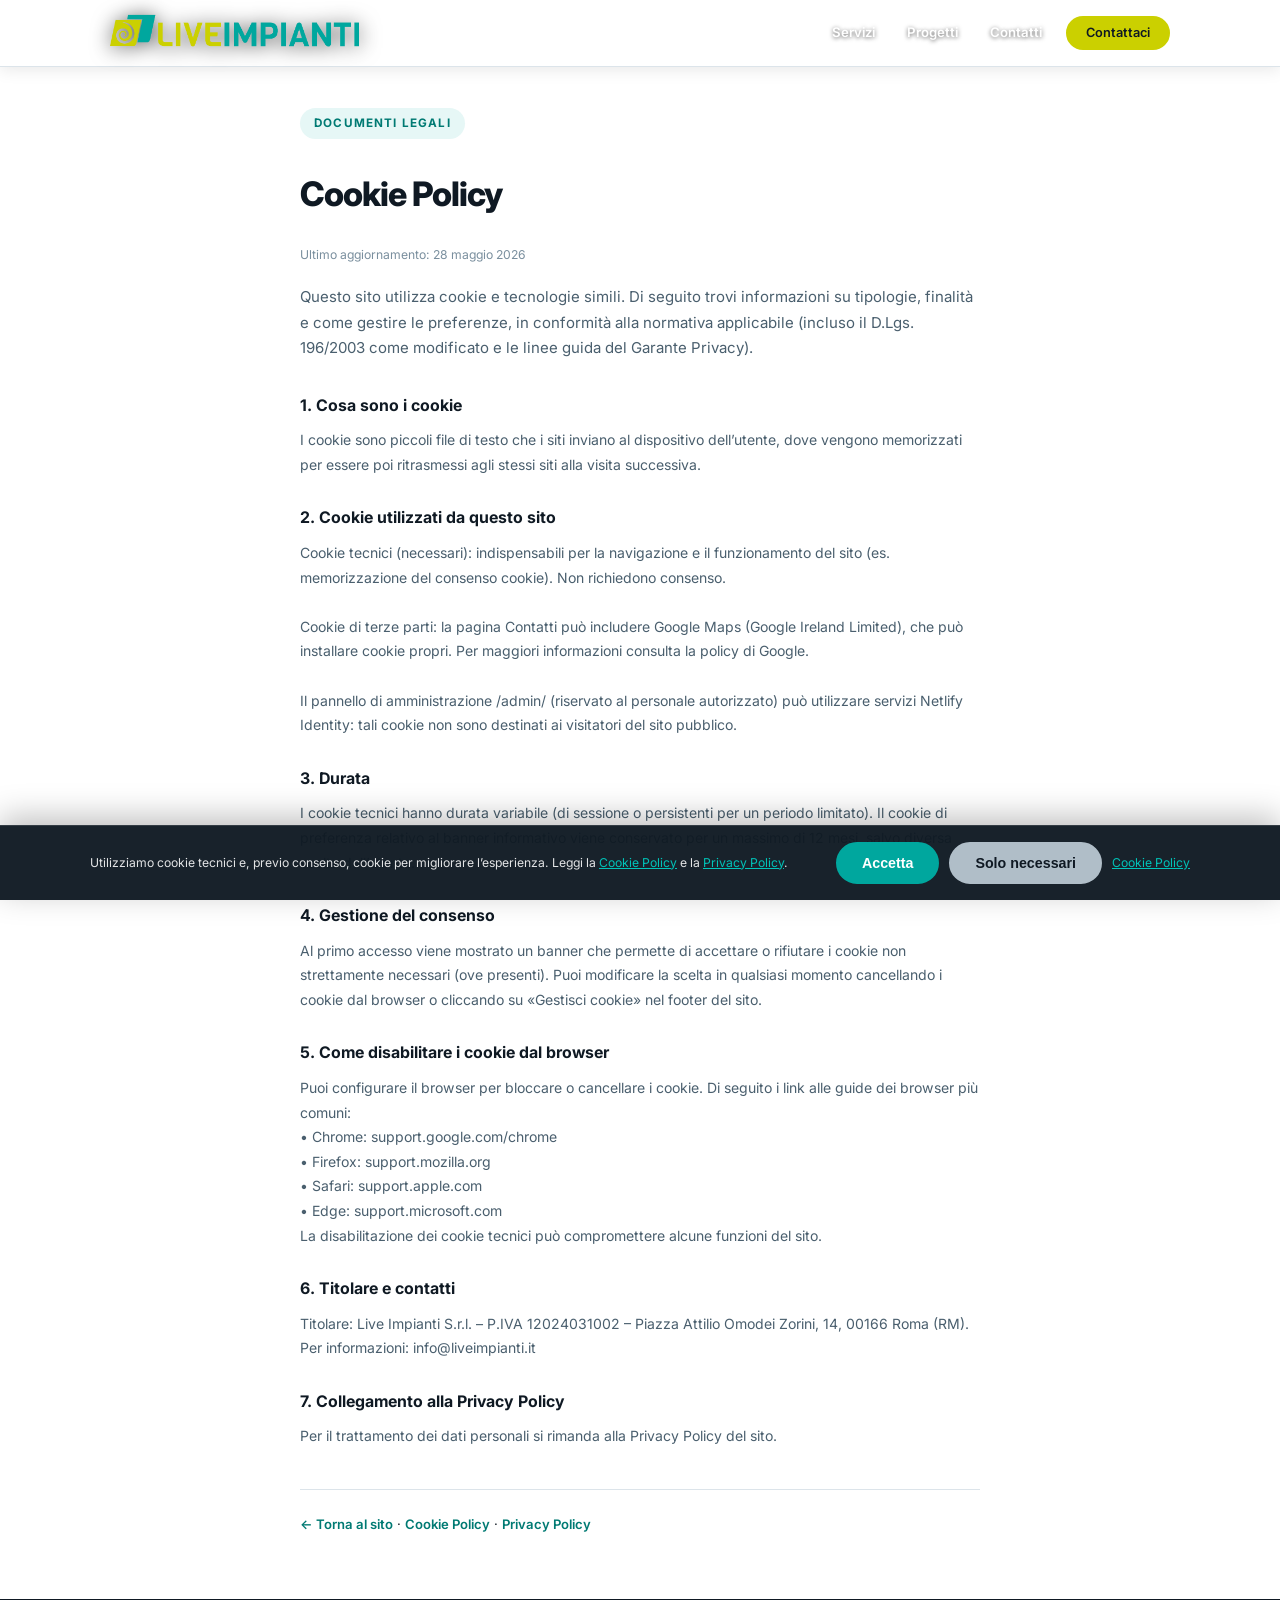
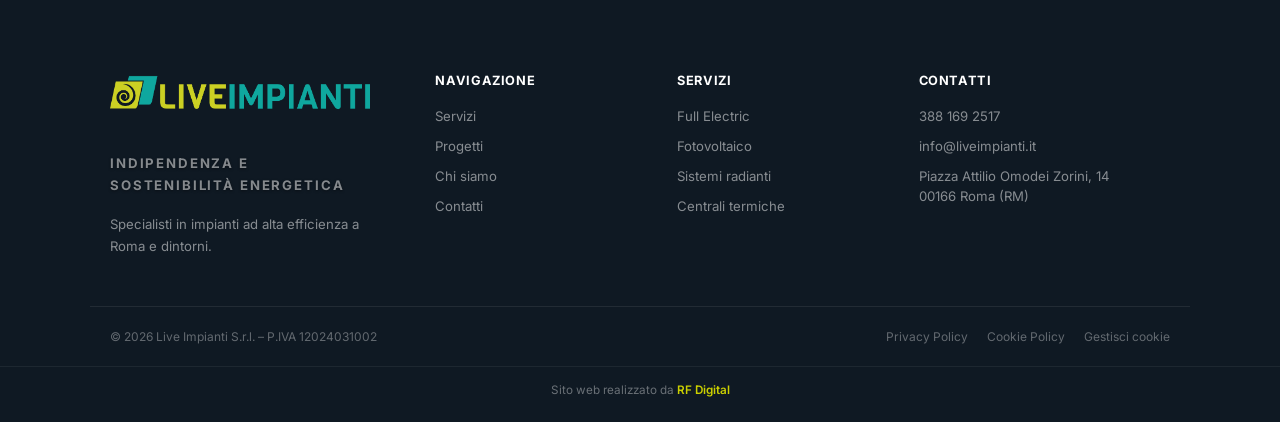
<file: cookie-policy.html>
<!DOCTYPE html>
<html lang="it">
<head>
  <meta charset="UTF-8" />
  <meta name="viewport" content="width=device-width, initial-scale=1.0" />
  <title>Cookie Policy – Live Impianti S.r.l.</title>
  <meta name="description" content="Cookie Policy di Live Impianti S.r.l. – tipologie di cookie e come gestirli." />
  <meta name="robots" content="index, follow" />
  <link rel="canonical" href="https://www.liveimpianti.it/cookie-policy.html" />
  <link rel="stylesheet" href="styles.css" />
  <script src="cookie-banner.js?v=3" defer></script>
  <link rel="preconnect" href="https://fonts.googleapis.com" />
  <link rel="preconnect" href="https://fonts.gstatic.com" crossorigin />
  <link href="https://fonts.googleapis.com/css2?family=Inter:wght@400;500;600;700;800&display=swap" rel="stylesheet" />
</head>
<body class="legal-page" data-legale-page="cookie">

  <div id="cookieBanner" class="cookie-banner" role="dialog" aria-label="Informativa cookie" aria-live="polite" aria-hidden="true">
    <div class="cookie-banner__inner">
      <p>Utilizziamo cookie tecnici e, previo consenso, cookie per migliorare l’esperienza. Leggi la <a href="cookie-policy.html">Cookie Policy</a> e la <a href="privacy-policy.html">Privacy Policy</a>.</p>
      <div class="cookie-banner__actions">
        <button type="button" id="cookieAccept" class="btn btn--primary">Accetta</button>
        <button type="button" id="cookieReject" class="btn btn--ghost cookie-banner__reject">Solo necessari</button>
        <a href="cookie-policy.html" class="cookie-banner__link">Cookie Policy</a>
      </div>
    </div>
  </div>

  <header class="navbar scrolled" id="navbar">
    <div class="navbar__glass" aria-hidden="true"></div>
    <div class="container navbar__inner">
      <a href="index.html" class="navbar__logo">
        <img src="images/liveimpianti_logo.png" alt="Live Impianti S.r.l." class="navbar__logo-img" width="200" height="65" decoding="async" />
      </a>
      <nav class="navbar__drawer" id="navDrawer" aria-label="Menu principale">
        <a href="index.html#servizi">Servizi</a>
        <a href="index.html#progetti">Progetti</a>
        <a href="index.html#contatti" class="navbar__drawer-cta">Contatti</a>
      </nav>
      <a href="index.html#contatti" class="btn btn--primary navbar__cta">Contattaci</a>
      <button class="navbar__burger" id="burgerBtn" type="button" aria-label="Apri menu" aria-expanded="false" aria-controls="navDrawer"><span></span><span></span><span></span></button>
    </div>
  </header>
  <div class="nav-backdrop" id="navBackdrop" aria-hidden="true"></div>

  <main class="legal-main">
    <div class="container legal-container">
      <span class="section-tag">Documenti legali</span>
      <h1 class="legal-title">Cookie Policy</h1>
      <div id="legaleContent" class="legal-body">
        <p class="legal-intro">Caricamento in corso…</p>
      </div>
    </div>
  </main>

  <footer class="footer">
    <div class="container footer__inner">
      <div class="footer__brand">
        <a href="index.html" class="footer__logo-link">
          <img src="images/liveimpianti_logo.png" alt="Live Impianti S.r.l." class="footer__logo-img" width="200" height="65" decoding="async" />
        </a>
        <p class="footer__tagline" data-sito="azienda.tagline">Indipendenza e sostenibilit&agrave; energetica</p>
        <p data-sito="azienda.descrizioneBreve">Specialisti in impianti ad alta efficienza a Roma e dintorni.</p>
      </div>
      <div class="footer__links">
        <h4>Navigazione</h4>
        <a href="index.html#servizi">Servizi</a>
        <a href="index.html#progetti">Progetti</a>
        <a href="index.html#perche-noi">Chi siamo</a>
        <a href="index.html#contatti">Contatti</a>
      </div>
      <div class="footer__links">
        <h4>Servizi</h4>
        <a href="index.html#servizi">Full Electric</a>
        <a href="index.html#servizi">Fotovoltaico</a>
        <a href="index.html#servizi">Sistemi radianti</a>
        <a href="index.html#servizi">Centrali termiche</a>
      </div>
      <div class="footer__contact">
        <h4>Contatti</h4>
        <a href="tel:+393881692517" data-sito-tel data-sito-text>388 169 2517</a>
        <a href="mailto:info@liveimpianti.it" data-sito-email data-sito-text>info@liveimpianti.it</a>
        <span data-sito-indirizzo>Piazza Attilio Omodei Zorini, 14<br />00166 Roma (RM)</span>
      </div>
    </div>
    <div class="footer__bottom">
      <div class="container">
        <span>© 2026 Live Impianti S.r.l. – P.IVA 12024031002</span>
        <span>
          <a href="privacy-policy.html" data-legale-link-privacy>Privacy Policy</a>
          <a href="cookie-policy.html" data-legale-link-cookie>Cookie Policy</a>
          <a href="#" data-cookie-manage>Gestisci cookie</a>
        </span>
      </div>
    </div>
    <p class="footer__credit">
      Sito web realizzato da
      <a href="https://www.rfdigital.it" target="_blank" rel="noopener noreferrer">RF Digital</a>
    </p>
  </footer>

  <script src="site-paths.js"></script>
  <script src="sito-data.js"></script>
  <script src="legale-loader.js"></script>
  <script src="script.js"></script>
</body>
</html>
</file>
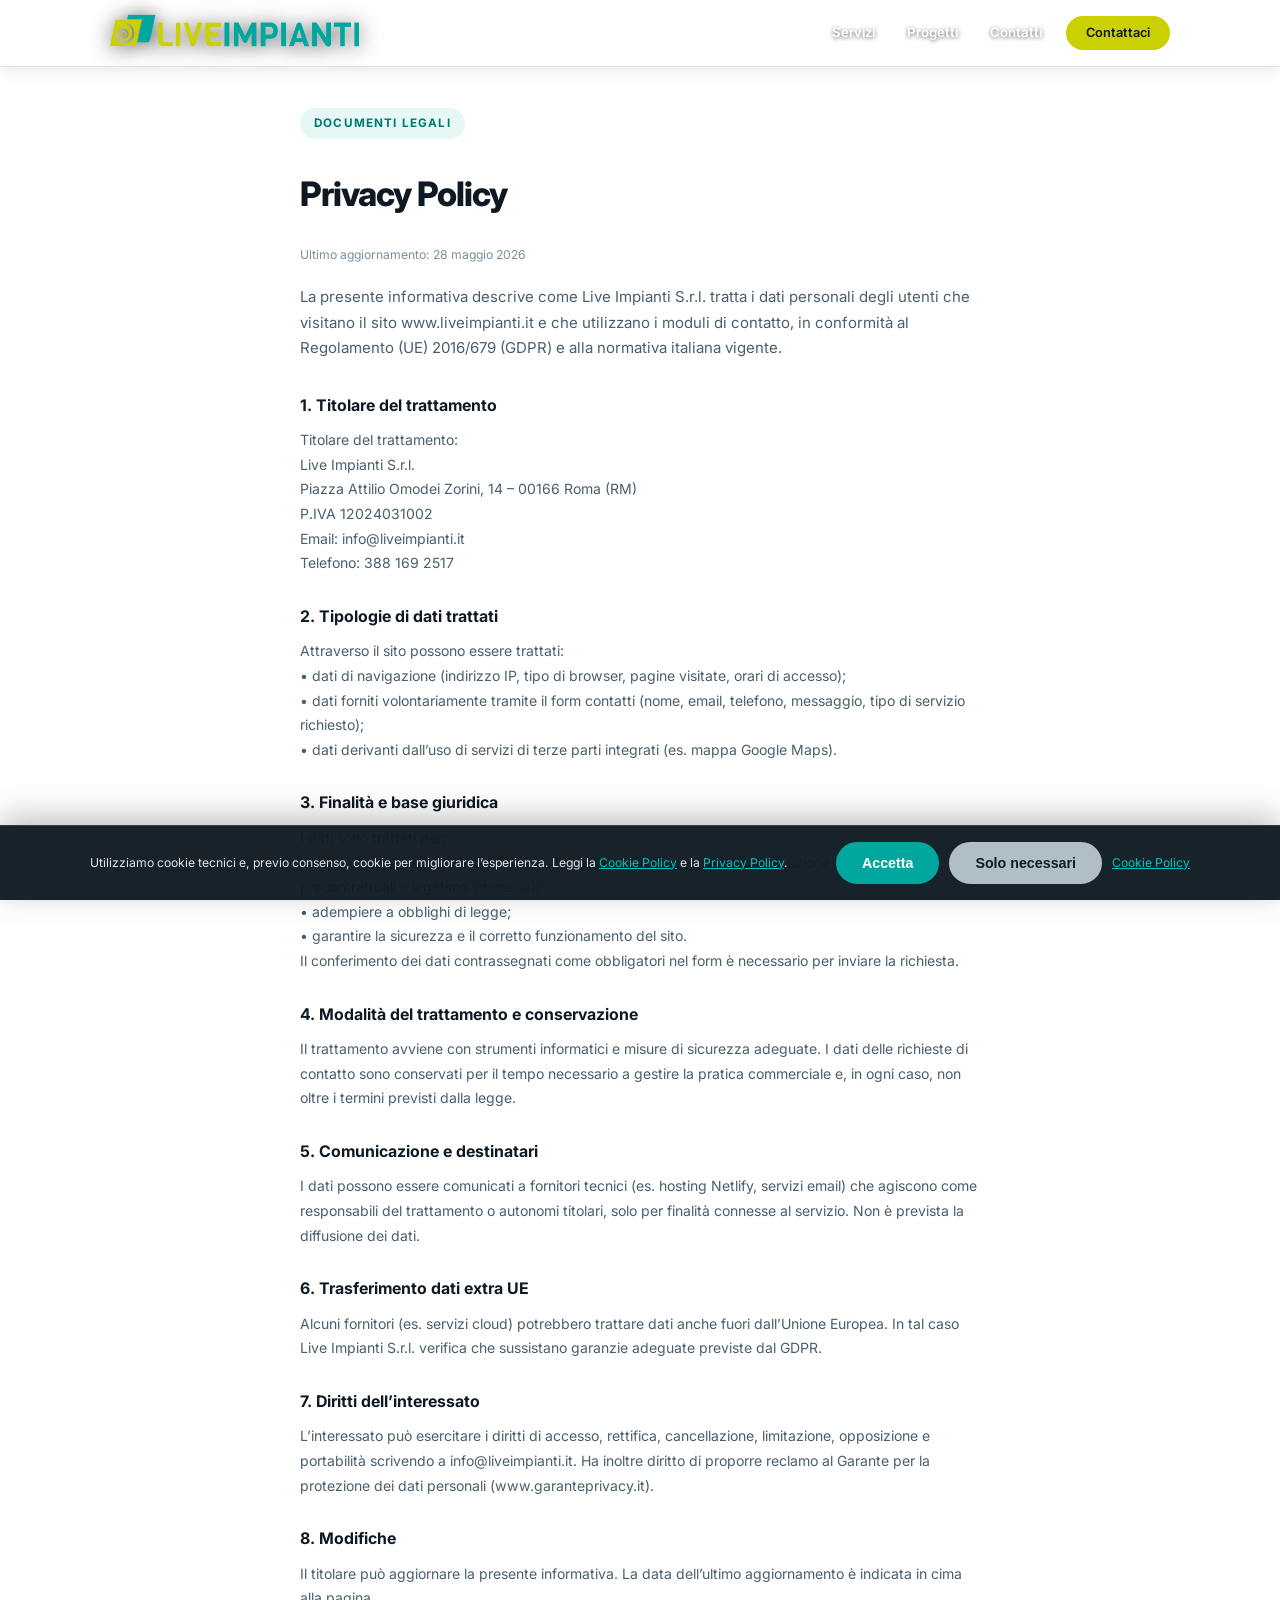
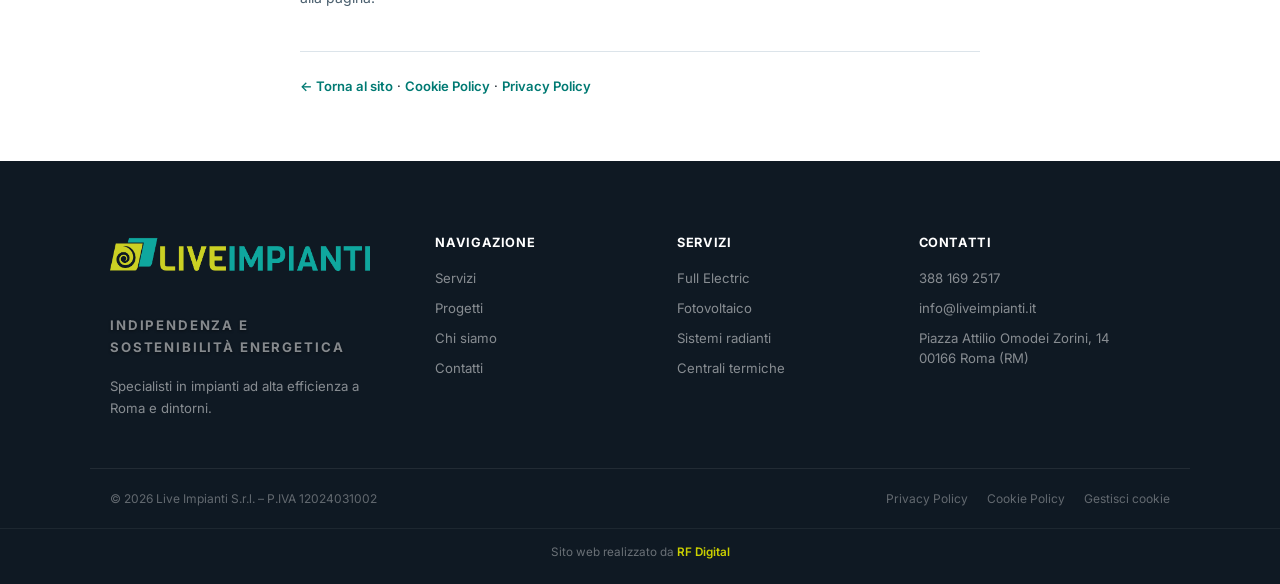
<file: privacy-policy.html>
<!DOCTYPE html>
<html lang="it">
<head>
  <meta charset="UTF-8" />
  <meta name="viewport" content="width=device-width, initial-scale=1.0" />
  <title>Privacy Policy – Live Impianti S.r.l.</title>
  <meta name="description" content="Informativa sulla privacy di Live Impianti S.r.l. – trattamento dati personali e diritti GDPR." />
  <meta name="robots" content="index, follow" />
  <link rel="canonical" href="https://www.liveimpianti.it/privacy-policy.html" />
  <link rel="stylesheet" href="styles.css" />
  <script src="cookie-banner.js?v=3" defer></script>
  <link rel="preconnect" href="https://fonts.googleapis.com" />
  <link rel="preconnect" href="https://fonts.gstatic.com" crossorigin />
  <link href="https://fonts.googleapis.com/css2?family=Inter:wght@400;500;600;700;800&display=swap" rel="stylesheet" />
</head>
<body class="legal-page" data-legale-page="privacy">

  <div id="cookieBanner" class="cookie-banner" role="dialog" aria-label="Informativa cookie" aria-live="polite" aria-hidden="true">
    <div class="cookie-banner__inner">
      <p>Utilizziamo cookie tecnici e, previo consenso, cookie per migliorare l’esperienza. Leggi la <a href="cookie-policy.html">Cookie Policy</a> e la <a href="privacy-policy.html">Privacy Policy</a>.</p>
      <div class="cookie-banner__actions">
        <button type="button" id="cookieAccept" class="btn btn--primary">Accetta</button>
        <button type="button" id="cookieReject" class="btn btn--ghost cookie-banner__reject">Solo necessari</button>
        <a href="cookie-policy.html" class="cookie-banner__link">Cookie Policy</a>
      </div>
    </div>
  </div>

  <header class="navbar scrolled" id="navbar">
    <div class="navbar__glass" aria-hidden="true"></div>
    <div class="container navbar__inner">
      <a href="index.html" class="navbar__logo">
        <img src="images/liveimpianti_logo.png" alt="Live Impianti S.r.l." class="navbar__logo-img" width="200" height="65" decoding="async" />
      </a>
      <nav class="navbar__drawer" id="navDrawer" aria-label="Menu principale">
        <a href="index.html#servizi">Servizi</a>
        <a href="index.html#progetti">Progetti</a>
        <a href="index.html#contatti" class="navbar__drawer-cta">Contatti</a>
      </nav>
      <a href="index.html#contatti" class="btn btn--primary navbar__cta">Contattaci</a>
      <button class="navbar__burger" id="burgerBtn" type="button" aria-label="Apri menu" aria-expanded="false" aria-controls="navDrawer"><span></span><span></span><span></span></button>
    </div>
  </header>
  <div class="nav-backdrop" id="navBackdrop" aria-hidden="true"></div>

  <main class="legal-main">
    <div class="container legal-container">
      <span class="section-tag">Documenti legali</span>
      <h1 class="legal-title">Privacy Policy</h1>
      <div id="legaleContent" class="legal-body">
        <p class="legal-intro">Caricamento in corso…</p>
      </div>
    </div>
  </main>

  <footer class="footer">
    <div class="container footer__inner">
      <div class="footer__brand">
        <a href="index.html" class="footer__logo-link">
          <img src="images/liveimpianti_logo.png" alt="Live Impianti S.r.l." class="footer__logo-img" width="200" height="65" decoding="async" />
        </a>
        <p class="footer__tagline" data-sito="azienda.tagline">Indipendenza e sostenibilit&agrave; energetica</p>
        <p data-sito="azienda.descrizioneBreve">Specialisti in impianti ad alta efficienza a Roma e dintorni.</p>
      </div>
      <div class="footer__links">
        <h4>Navigazione</h4>
        <a href="index.html#servizi">Servizi</a>
        <a href="index.html#progetti">Progetti</a>
        <a href="index.html#perche-noi">Chi siamo</a>
        <a href="index.html#contatti">Contatti</a>
      </div>
      <div class="footer__links">
        <h4>Servizi</h4>
        <a href="index.html#servizi">Full Electric</a>
        <a href="index.html#servizi">Fotovoltaico</a>
        <a href="index.html#servizi">Sistemi radianti</a>
        <a href="index.html#servizi">Centrali termiche</a>
      </div>
      <div class="footer__contact">
        <h4>Contatti</h4>
        <a href="tel:+393881692517" data-sito-tel data-sito-text>388 169 2517</a>
        <a href="mailto:info@liveimpianti.it" data-sito-email data-sito-text>info@liveimpianti.it</a>
        <span data-sito-indirizzo>Piazza Attilio Omodei Zorini, 14<br />00166 Roma (RM)</span>
      </div>
    </div>
    <div class="footer__bottom">
      <div class="container">
        <span data-sito="azienda.footer.copyright">© 2026 Live Impianti S.r.l. – P.IVA 12024031002</span>
        <span>
          <a href="privacy-policy.html" data-legale-link-privacy>Privacy Policy</a>
          <a href="cookie-policy.html" data-legale-link-cookie>Cookie Policy</a>
          <a href="#" data-cookie-manage>Gestisci cookie</a>
        </span>
      </div>
    </div>
    <p class="footer__credit">
      Sito web realizzato da
      <a href="https://www.rfdigital.it" target="_blank" rel="noopener noreferrer">RF Digital</a>
    </p>
  </footer>

  <script src="site-paths.js"></script>
  <script src="sito-data.js"></script>
  <script src="legale-loader.js"></script>
  <script src="script.js"></script>
</body>
</html>
</file>
<file: styles.css>
/* ═══════════════════════════════════════════════════════════
   LIVE IMPIANTI S.r.l. – Main Stylesheet
   Colors: #00a79e (primary green) | #cbd000 (accent yellow-green)
   ═══════════════════════════════════════════════════════════ */

/* ─── Reset & Base ─── */
*, *::before, *::after { box-sizing: border-box; margin: 0; padding: 0; }

:root {
  --green: #00a79e;
  --green-dark: #007a73;
  --green-light: #e6f7f6;
  --green-mid: #00c4b9;
  --yellow: #cbd000;
  --yellow-dark: #a0a200;
  --yellow-light: #f6f9cc;
  --dark: #0f1923;
  --dark-2: #1c2a35;
  --gray-1: #2d3e4a;
  --gray-2: #4a5f6e;
  --gray-3: #7a8f9e;
  --gray-4: #b0bec8;
  --gray-5: #dce4ea;
  --gray-6: #f0f4f7;
  --white: #ffffff;
  --radius: 14px;
  --radius-sm: 8px;
  --radius-lg: 20px;
  --shadow-sm: 0 2px 8px rgba(0,0,0,.07);
  --shadow: 0 4px 20px rgba(0,0,0,.10);
  --shadow-lg: 0 12px 40px rgba(0,0,0,.14);
  --transition: .25s cubic-bezier(.4,0,.2,1);
  --font: 'Inter', system-ui, -apple-system, sans-serif;
  --navbar-height: 72px;
  --hero-wrap-max: 60rem;
  --hero-pt: 76px;
  --hero-pb: 28px;
  --hero-title-size: 1.95rem;
  --hero-subtitle-size: 0.8125rem;
  --hero-stat-num-size: 1.125rem;
  --section-pad-y: 72px;
  --scale-ui: 1;
}

html {
  scroll-behavior: smooth;
  font-size: 15px;
  scroll-padding-top: var(--navbar-height);
}

/* Laptop / desktop */
@media (min-width: 1024px) {
  :root {
    --scale-ui: 0.92;
    --navbar-height: 68px;
    --hero-pb: 28px;
    --hero-title-size: clamp(2.35rem, 3.8vw, 3.15rem);
    --hero-subtitle-size: 1.0625rem;
    --hero-stat-num-size: 1.5rem;
    --section-pad-y: 64px;
  }
  html { font-size: 15px; }

  .page-home { --hero-img-pos: 18% 42%; }

  .hero__subtitle {
    max-width: 36rem;
  }

  .hero__wrap {
    padding-top: calc(var(--navbar-height) + 24px);
    padding-left: clamp(20px, 3vw, 40px);
    padding-right: clamp(20px, 3vw, 40px);
  }

  .hero__stats {
    padding-left: clamp(24px, 4vw, 48px);
    padding-right: clamp(24px, 4vw, 48px);
  }
}

body {
  font-family: var(--font);
  color: var(--dark);
  background: var(--white);
  overflow-x: clip;
  line-height: 1.6;
  -webkit-font-smoothing: antialiased;
}

a { color: inherit; text-decoration: none; }
ul { list-style: none; }
img { max-width: 100%; display: block; }

/* ─── Container ─── */
.container {
  max-width: 1100px;
  margin: 0 auto;
  padding: 0 20px;
}

/* ─── Buttons ─── */
.btn {
  display: inline-flex;
  align-items: center;
  gap: 8px;
  padding: 12px 24px;
  border-radius: 50px;
  font-weight: 600;
  font-size: .95rem;
  cursor: pointer;
  transition: var(--transition);
  border: 2px solid transparent;
  white-space: nowrap;
  line-height: 1;
}
.btn--primary {
  background: var(--green);
  color: var(--white);
  border-color: var(--green);
}
.btn--primary:hover {
  background: var(--green-dark);
  border-color: var(--green-dark);
  transform: translateY(-2px);
  box-shadow: 0 6px 20px rgba(0,167,158,.35);
}
.btn--outline {
  background: transparent;
  color: var(--white);
  border-color: rgba(255,255,255,.5);
}
.btn--outline:hover {
  background: rgba(255,255,255,.1);
  border-color: var(--white);
}
.btn--white {
  background: var(--white);
  color: var(--green);
  border-color: var(--white);
}
.btn--white:hover {
  background: var(--green-light);
  transform: translateY(-2px);
  box-shadow: 0 6px 20px rgba(0,0,0,.15);
}
.btn--lg { padding: 15px 32px; font-size: 1rem; }
.btn--full { width: 100%; justify-content: center; }
.btn svg { width: 18px; height: 18px; flex-shrink: 0; }

/* ═══════════════════════════ NAVBAR ═══════════════════════════ */
.navbar {
  position: fixed;
  top: 0; left: 0; right: 0;
  z-index: 1000;
  padding: 10px 0;
  background: transparent;
  border-bottom: 1px solid rgba(255, 255, 255, 0.22);
  box-shadow: 0 2px 16px rgba(0, 0, 0, 0.1);
  transition: box-shadow var(--transition), padding var(--transition), border-color var(--transition);
  isolation: isolate;
}
.navbar__glass {
  position: absolute;
  inset: 0;
  z-index: 0;
  pointer-events: none;
  background: rgba(255, 255, 255, 0.14);
  backdrop-filter: blur(14px) saturate(160%);
  -webkit-backdrop-filter: blur(14px) saturate(160%);
  transition: background var(--transition);
}
.navbar.scrolled .navbar__glass {
  background: rgba(255, 255, 255, 0.72);
}
.navbar.scrolled {
  border-bottom-color: rgba(255, 255, 255, 0.55);
  box-shadow: 0 10px 30px rgba(12, 20, 30, 0.12);
  padding: 8px 0;
}
.navbar__inner {
  position: relative;
  z-index: 1;
  display: flex;
  align-items: center;
  gap: 24px;
}
.navbar__logo {
  display: flex;
  align-items: center;
  gap: 10px;
  flex-shrink: 0;
}

.navbar__links,
.navbar__drawer {
  display: flex;
  gap: 32px;
  margin-left: auto;
}
.navbar__links a,
.navbar__drawer a {
  font-weight: 500;
  font-size: .88rem;
  transition: color var(--transition);
  position: relative;
}
.navbar:not(.scrolled) .navbar__links a,
.navbar:not(.scrolled) .navbar__drawer a {
  color: #fff;
  font-weight: 600;
  text-shadow: 0 1px 4px rgba(0, 0, 0, 0.65);
}
.navbar.scrolled .navbar__links a,
.navbar.scrolled .navbar__drawer a {
  color: var(--gray-2);
  text-shadow: none;
  font-weight: 500;
}
.navbar__links a::after,
.navbar__drawer a::after {
  content: '';
  position: absolute;
  bottom: -4px; left: 0; right: 0;
  height: 2px;
  background: var(--green);
  transform: scaleX(0);
  transition: transform var(--transition);
  border-radius: 2px;
}
.navbar__links a:hover::after,
.navbar__drawer a:hover::after { transform: scaleX(1); }
.navbar:not(.scrolled) .navbar__links a:hover,
.navbar:not(.scrolled) .navbar__drawer a:hover { color: var(--white); }
.navbar.scrolled .navbar__links a:hover,
.navbar.scrolled .navbar__drawer a:hover { color: var(--green); }

.navbar__cta { flex-shrink: 0; }
.navbar__cta.btn {
  padding: 9px 18px;
  font-size: 0.85rem;
}
.navbar:not(.scrolled) .navbar__cta.btn--primary { background: var(--yellow); border-color: var(--yellow); color: var(--dark); }

.page-home .navbar:not(.scrolled) .navbar__drawer a.navbar__drawer-cta {
  color: var(--yellow);
  font-weight: 700;
}
.page-home .navbar:not(.scrolled) .navbar__drawer a.navbar__drawer-cta:hover {
  color: #e8ec5a;
}

.navbar__burger {
  display: none;
  flex-direction: column;
  gap: 5px;
  background: none;
  border: none;
  cursor: pointer;
  padding: 10px;
  margin-left: auto;
  min-width: 44px;
  min-height: 44px;
  align-items: center;
  justify-content: center;
  touch-action: manipulation;
  -webkit-tap-highlight-color: transparent;
}
.navbar__burger span {
  display: block;
  width: 24px; height: 2px;
  background: var(--white);
  border-radius: 2px;
  transition: transform 0.25s ease, opacity 0.25s ease, background var(--transition);
}
.navbar.scrolled .navbar__burger span { background: var(--dark); }
.navbar__burger.is-open span:nth-child(1) {
  transform: translateY(7px) rotate(45deg);
}
.navbar__burger.is-open span:nth-child(2) {
  opacity: 0;
}
.navbar__burger.is-open span:nth-child(3) {
  transform: translateY(-7px) rotate(-45deg);
}

.nav-backdrop {
  position: fixed;
  inset: 0;
  z-index: 10040;
  background: rgba(8, 14, 22, 0.6);
  opacity: 0;
  visibility: hidden;
  pointer-events: none;
  transition: opacity 0.3s ease, visibility 0.3s ease;
}
.nav-backdrop.open {
  opacity: 1;
  visibility: visible;
  pointer-events: auto;
}
html.nav-open,
body.nav-open {
  overflow: hidden;
  touch-action: none;
}

/* ═══════════════════════════ HERO ═══════════════════════════ */
.page-home {
  --hero-img-pos: 18% 42%;
}

.page-home .navbar:not(.scrolled) {
  background: transparent !important;
  border-bottom-color: rgba(255, 255, 255, 0.15);
  box-shadow: none;
}

.page-home .navbar:not(.scrolled) .navbar__glass {
  background: rgba(8, 18, 28, 0.2) !important;
  backdrop-filter: blur(8px) saturate(120%);
  -webkit-backdrop-filter: blur(8px) saturate(120%);
}

.hero {
  position: relative;
  width: 100%;
  min-height: 100vh;
  min-height: 100svh;
  min-height: 100dvh;
  display: flex;
  flex-direction: column;
  overflow: hidden;
  background: #2d4a32;
  isolation: isolate;
}

.hero__bg {
  position: absolute;
  inset: 0;
  z-index: 0;
  overflow: hidden;
  background: #2d4a32;
}

.hero__bg picture {
  position: absolute;
  inset: 0;
  display: block;
  width: 100%;
  height: 100%;
  margin: 0;
}

.hero__bg-img {
  position: absolute;
  inset: 0;
  width: 100%;
  height: 100%;
  display: block;
  object-fit: cover;
  object-position: var(--hero-img-pos, 18% 42%);
}

.hero__overlay {
  position: absolute;
  inset: 0;
  z-index: 1;
  pointer-events: none;
  background:
    linear-gradient(180deg, rgba(8, 18, 28, 0.65) 0%, rgba(8, 18, 28, 0.2) 72px, transparent 160px),
    linear-gradient(90deg, rgba(8, 18, 28, 0.15) 0%, transparent 42%, rgba(8, 18, 28, 0.7) 100%),
    linear-gradient(to top, rgba(10, 15, 29, 0.92) 0%, rgba(10, 15, 29, 0.5) 32%, transparent 55%);
}

.hero__wrap {
  position: relative;
  z-index: 2;
  flex: 1 1 auto;
  display: flex;
  flex-direction: column;
  justify-content: space-between;
  width: 100%;
  max-width: 1280px;
  margin: 0 auto;
  padding: calc(var(--navbar-height) + 16px) 20px 0;
  box-sizing: border-box;
  min-height: 100%;
}

.hero__center {
  flex: 1 1 auto;
  display: flex;
  flex-direction: column;
  align-items: stretch;
  justify-content: center;
  width: 100%;
  min-height: 0;
  box-sizing: border-box;
}

.hero__aside {
  display: none;
}

.hero__content {
  width: 100%;
  max-width: 32rem;
  margin-left: 0;
  margin-right: auto;
  text-align: left;
}

.hero__badge {
  display: inline-flex;
  align-items: center;
  gap: 10px;
  margin-bottom: 20px;
  padding: 0;
  border: none;
  background: none;
  color: #fff;
  font-size: 0.68rem;
  font-weight: 700;
  letter-spacing: 0.12em;
  text-transform: uppercase;
  text-shadow: 0 1px 4px rgba(0, 0, 0, 0.55);
}

.hero__badge::before {
  content: '';
  width: 28px;
  height: 2px;
  background: var(--yellow);
  border-radius: 2px;
  flex-shrink: 0;
}

.hero__title {
  margin: 0 0 20px;
  color: var(--white);
  font-size: var(--hero-title-size);
  font-weight: 800;
  line-height: 1.1;
  letter-spacing: -0.03em;
  text-shadow:
    0 2px 4px rgba(0, 0, 0, 0.5),
    0 8px 32px rgba(0, 0, 0, 0.45);
}

.hero__title-accent {
  color: var(--green-mid);
}

.text-accent { color: var(--green); }

.hero__subtitle {
  margin: 0 0 28px;
  max-width: 32rem;
  color: #fff;
  font-size: var(--hero-subtitle-size);
  font-weight: 500;
  line-height: 1.65;
  text-shadow:
    0 0 1px rgba(0, 0, 0, 0.9),
    0 1px 3px rgba(0, 0, 0, 0.85),
    0 2px 8px rgba(0, 0, 0, 0.75),
    0 4px 20px rgba(0, 0, 0, 0.65);
}

.hero__actions {
  display: flex;
  flex-wrap: wrap;
  align-items: center;
  gap: 12px;
}

.hero__btn {
  display: inline-flex;
  align-items: center;
  justify-content: center;
  padding: 12px 24px;
  border-radius: 8px;
  font-size: 0.875rem;
  font-weight: 600;
  line-height: 1;
  transition: var(--transition);
  border: 2px solid transparent;
}

.hero__btn--primary {
  background: var(--green);
  color: var(--white);
  border-color: var(--green);
  box-shadow: 0 4px 16px rgba(0, 167, 158, 0.3);
}

.hero__btn--primary:hover {
  background: var(--green-dark);
  border-color: var(--green-dark);
  transform: translateY(-1px);
}

.hero__btn--outline {
  color: var(--white);
  border-color: rgba(255, 255, 255, 0.7);
  background: transparent;
}

.hero__btn--outline:hover {
  border-color: var(--white);
  background: rgba(255, 255, 255, 0.1);
}

.hero__stats {
  display: grid;
  grid-template-columns: repeat(3, minmax(0, 1fr));
  gap: 24px;
  width: 100%;
  max-width: 1180px;
  margin: 0 auto;
  padding: 22px 24px max(var(--hero-pb), 20px);
  border: none;
  background: transparent;
  box-sizing: border-box;
}

.hero__stat {
  display: flex;
  flex-direction: column;
  gap: 2px;
  text-align: left;
}

.hero__stat-num {
  color: var(--white);
  font-size: var(--hero-stat-num-size);
  font-weight: 900;
  line-height: 1.1;
  text-shadow: 0 2px 8px rgba(0, 0, 0, 0.45);
}

.hero__stat-label {
  color: rgba(255, 255, 255, 0.72);
  font-size: 0.7rem;
  font-weight: 500;
  line-height: 1.3;
  text-shadow: 0 1px 4px rgba(0, 0, 0, 0.4);
}

/* ── Hero: tablet – imagine full-bleed, testo centrato ── */
@media (min-width: 768px) and (max-width: 1023px) {
  :root {
    --navbar-height: 68px;
    --hero-pb: 24px;
    --hero-title-size: clamp(1.85rem, 3.2vw, 2.25rem);
    --hero-subtitle-size: 0.9375rem;
    --hero-stat-num-size: 1.25rem;
  }
  .page-home {
    --hero-img-pos: center 55%;
  }
  .page-home .hero__bg-img {
    object-position: center 55% !important;
    transform: scale(1.14);
    transform-origin: center 55%;
  }
  .page-home .hero__overlay {
    background: linear-gradient(
      to top,
      rgba(10, 15, 29, 0.5) 0%,
      transparent 16%
    ) !important;
  }
  .hero__center {
    padding: 20px 24px 16px;
    justify-content: center;
    align-items: center;
  }
  .hero__content {
    width: 100%;
    max-width: min(88vw, 34rem);
    margin-left: auto;
    margin-right: auto;
    text-align: center;
  }
  .hero__badge {
    justify-content: center;
  }
  .hero__badge::before {
    display: none;
  }
  .hero__subtitle {
    margin-left: auto;
    margin-right: auto;
  }
  .hero__actions {
    justify-content: center;
  }
  .hero__wrap {
    padding-top: calc(var(--navbar-height) + 20px);
    padding-left: 24px;
    padding-right: 24px;
    justify-content: space-between;
  }
  .hero__stats {
    padding-left: 24px;
    padding-right: 24px;
  }
  .hero__stat {
    text-align: center;
    align-items: center;
  }
}

/* ── Hero: mobil – imagine până la statistici ── */
@media (max-width: 767px) {
  :root {
    --navbar-height: 56px;
    --hero-pb: 14px;
    --hero-title-size: clamp(1.45rem, 5.2vw, 1.85rem);
    --hero-subtitle-size: 0.8125rem;
    --hero-stat-num-size: 1rem;
  }
  .page-home {
    --hero-img-pos: center 50%;
  }
  .page-home .hero {
    position: relative;
    display: grid;
    grid-template-areas: "hero-stack";
    min-height: 100dvh;
    min-height: 100svh;
    background: #1a2e1a;
    overflow: hidden;
  }
  .page-home .hero__bg {
    grid-area: hero-stack;
    position: absolute;
    inset: 0;
    z-index: 0;
    width: 100%;
    height: 100%;
    min-height: 100%;
    background: #1a2e1a;
  }
  .page-home .hero__bg picture {
    position: absolute;
    inset: 0;
    width: 100%;
    height: 100%;
  }
  .page-home .hero__bg-img {
    object-fit: cover;
    object-position: center center;
    width: 100%;
    height: 100%;
    min-width: 100%;
    min-height: 100%;
    transform: none;
  }
  .page-home .hero__overlay {
    display: block;
    z-index: 1;
    background:
      linear-gradient(
        180deg,
        rgba(8, 18, 28, 0.72) 0%,
        rgba(8, 18, 28, 0.35) 28%,
        rgba(8, 18, 28, 0.12) 52%,
        rgba(8, 18, 28, 0.45) 78%,
        rgba(8, 18, 28, 0.72) 100%
      ) !important;
  }
  .page-home .navbar {
    padding-top: env(safe-area-inset-top, 0);
  }
  .page-home .navbar:not(.scrolled) .navbar__glass {
    background: rgba(15, 25, 35, 0.94) !important;
    backdrop-filter: blur(12px) saturate(140%) !important;
    -webkit-backdrop-filter: blur(12px) saturate(140%) !important;
  }
  .page-home .navbar:not(.scrolled) {
    border-bottom: 1px solid rgba(255, 255, 255, 0.08) !important;
    box-shadow: 0 4px 24px rgba(0, 0, 0, 0.25) !important;
  }
  .page-home .navbar:not(.scrolled) .navbar__logo-img {
    filter: drop-shadow(0 2px 6px rgba(0, 0, 0, 0.35));
  }
  .page-home .hero__wrap {
    grid-area: hero-stack;
    position: relative;
    z-index: 2;
    max-width: 100%;
    width: 100%;
    min-height: 100dvh;
    min-height: 100svh;
    margin: 0;
    padding: 0;
    display: flex;
    flex-direction: column;
    justify-content: flex-end;
    box-sizing: border-box;
  }
  .page-home .hero__aside {
    display: none !important;
  }
  .page-home .hero__center {
    position: relative;
    flex: 1 1 auto;
    display: flex;
    flex-direction: column;
    align-items: center;
    justify-content: flex-end;
    padding: calc(var(--navbar-height) + env(safe-area-inset-top, 0px) + 6px) 16px 4px;
    min-height: 0;
  }
  .page-home .hero__content {
    width: 100%;
    max-width: 21rem;
    margin: 0 auto;
    text-align: center;
  }
  .page-home .hero__title {
    margin-bottom: 10px;
    line-height: 1.1;
    font-size: clamp(1.35rem, 5.8vw, 1.75rem);
  }
  .page-home .hero__badge {
    margin-bottom: 12px;
    font-size: 0.62rem;
    justify-content: center;
    width: 100%;
  }
  .page-home .hero__badge::before {
    display: none;
  }
  .page-home .hero__subtitle {
    margin-bottom: 14px;
    margin-left: auto;
    margin-right: auto;
    line-height: 1.5;
    max-width: 100%;
    font-weight: 600;
    font-size: 0.78rem;
    color: #fff;
    text-shadow:
      0 0 2px rgba(0, 0, 0, 1),
      0 2px 8px rgba(0, 0, 0, 0.9),
      0 4px 24px rgba(0, 0, 0, 0.75);
  }
  .page-home .hero__title {
    text-shadow:
      0 2px 6px rgba(0, 0, 0, 0.85),
      0 8px 32px rgba(0, 0, 0, 0.65);
  }
  .page-home .hero__badge {
    text-shadow: 0 1px 6px rgba(0, 0, 0, 0.8);
  }
  .page-home .hero__btn--outline {
    background: rgba(15, 25, 35, 0.5);
    border-color: rgba(255, 255, 255, 0.92);
    color: #fff;
    text-shadow: 0 1px 4px rgba(0, 0, 0, 0.5);
  }
  .page-home .hero__actions {
    flex-direction: row;
    flex-wrap: wrap;
    align-items: center;
    justify-content: center;
    gap: 10px;
  }
  .page-home .hero__btn {
    width: auto;
    min-height: 44px;
    padding: 10px 18px;
    font-size: 0.8125rem;
  }
  .page-home .hero__stats {
    position: relative;
    z-index: 3;
    flex: 0 0 auto;
    width: 100%;
    gap: 8px;
    margin-top: 0;
    padding: 10px 12px max(12px, env(safe-area-inset-bottom));
    border-top: none;
    background: linear-gradient(
      to top,
      rgba(8, 18, 28, 0.82) 0%,
      rgba(8, 18, 28, 0.55) 55%,
      transparent 100%
    );
  }
  .page-home .hero__stat-num {
    font-size: clamp(1.05rem, 4.8vw, 1.2rem);
    text-shadow:
      0 0 3px rgba(0, 0, 0, 1),
      0 2px 12px rgba(0, 0, 0, 0.95),
      0 0 28px rgba(0, 0, 0, 0.6);
  }
  .page-home .hero__stat-label {
    font-size: 0.58rem;
    line-height: 1.2;
    text-shadow:
      0 0 2px rgba(0, 0, 0, 1),
      0 2px 8px rgba(0, 0, 0, 0.9);
  }
  .page-home .hero__stat {
    text-align: center;
    align-items: center;
  }
  .page-home .hero__stat-label {
    font-size: 0.62rem;
    line-height: 1.25;
  }
  .navbar__logo-img { height: 36px; }
  .navbar { padding: 6px 0; }
}

/* Desktop: testo stânga, vilă/piscină vizibile la dreapta (ca în mockup) */
@media (min-width: 1024px) {
  .page-home .hero__center {
    display: grid;
    grid-template-columns: minmax(0, 41vw) minmax(0, 1fr);
    align-items: center;
    gap: clamp(20px, 4vw, 56px);
    padding: clamp(12px, 2vh, 28px) 0 clamp(8px, 1.5vh, 20px);
    width: 100%;
    box-sizing: border-box;
  }

  .page-home .hero__content {
    grid-column: 1;
    grid-row: 1;
    margin: 0;
    max-width: 36rem;
    width: 100%;
    justify-self: start;
    align-self: center;
    padding-right: clamp(8px, 1.5vw, 24px);
  }

  .page-home .hero__aside {
    display: block;
    grid-column: 2;
    grid-row: 1;
    min-height: 1px;
  }

  .page-home .hero__subtitle {
    max-width: 34rem;
  }

  .page-home .hero__stats {
    padding-left: clamp(24px, 4vw, 48px);
    padding-right: clamp(24px, 4vw, 48px);
  }
}

/* ── Hero: small phone ── */
@media (max-width: 480px) {
  :root {
    --hero-pt: 86px;
    --navbar-height: 56px;
    --hero-title-size: clamp(1.28rem, 6vw, 1.6rem);
    --hero-subtitle-size: 0.75rem;
    --hero-stat-num-size: 0.95rem;
  }
  .page-home { --hero-img-pos: center center; }
  .page-home .hero__content {
    max-width: 20rem;
  }
  .page-home .hero__actions {
    flex-direction: row;
    flex-wrap: wrap;
    gap: 8px;
  }
  .page-home .hero__btn {
    padding: 9px 14px;
    font-size: 0.75rem;
  }
  .navbar__logo-img { height: 34px; }
  .page-home .hero__subtitle {
    font-size: 0.78rem;
    line-height: 1.55;
  }
  .page-home .hero__stats { gap: 6px; }
  .page-home .hero__stat-label { font-size: 0.58rem; line-height: 1.2; }
  .acc-carousel__slide {
    flex: 0 0 calc(100vw - 48px);
  }
  .proj-card__img {
    height: 185px;
  }
}

/* ── Hero: short viewports (laptop landscape / small height) ── */
@media (max-height: 780px) and (min-width: 768px) {
  :root {
    --hero-pt: 80px;
    --hero-pb: 18px;
    --hero-title-size: 1.6rem;
  }
  .hero__subtitle { margin-bottom: 18px; }
  .hero__stats { margin-top: 18px; padding-top: 14px; }
  .hero__badge { margin-bottom: 12px; }
}

@keyframes pulse {
  0%, 100% { opacity: 1; transform: scale(1); }
  50% { opacity: 0.5; transform: scale(1.4); }
}

.hero__scroll-hint {
  position: absolute;
  bottom: 32px; left: 50%;
  transform: translateX(-50%);
  display: flex;
  flex-direction: column;
  align-items: center;
  gap: 8px;
  color: rgba(255,255,255,.4);
  font-size: .75rem;
  letter-spacing: .08em;
  text-transform: uppercase;
}
.scroll-arrow {
  width: 1px; height: 40px;
  background: linear-gradient(to bottom, rgba(255,255,255,.4), transparent);
  animation: scrollDown 1.6s ease-in-out infinite;
}
@keyframes scrollDown {
  0% { opacity: 0; transform: translateY(-10px); }
  50% { opacity: 1; }
  100% { opacity: 0; transform: translateY(10px); }
}

/* ═══════════════════════════ SECTION COMMONS ═══════════════════════════ */
.section-header {
  text-align: center;
  margin-bottom: 40px;
}
.section-tag {
  display: inline-block;
  background: var(--green-light);
  color: var(--green-dark);
  font-size: .78rem;
  font-weight: 700;
  letter-spacing: .1em;
  text-transform: uppercase;
  padding: 6px 14px;
  border-radius: 50px;
  margin-bottom: 16px;
}
.section-tag--light {
  background: rgba(255,255,255,.15);
  color: rgba(255,255,255,.9);
}
.section-title {
  font-size: clamp(1.5rem, 2.8vw, 2rem);
  font-weight: 800;
  letter-spacing: -.02em;
  line-height: 1.2;
  color: var(--dark);
  margin-bottom: 16px;
}
.section-title--light { color: var(--white); }
.section-title__live { color: #cbd000; }
.section-title__impianti { color: #00a79e; }
.section-desc {
  font-size: 0.95rem;
  color: var(--gray-2);
  max-width: 560px;
  margin: 0 auto;
  line-height: 1.7;
}

/* ═══════════════════════════ SERVICES ═══════════════════════════ */
.services {
  padding: var(--section-pad-y) 0;
  background: var(--gray-6);
}
.services__grid {
  display: grid;
  grid-template-columns: repeat(3, 1fr);
  gap: 24px;
}
.service-card {
  background: var(--white);
  border-radius: var(--radius);
  padding: 32px 28px;
  box-shadow: var(--shadow-sm);
  transition: var(--transition);
  border: 1px solid var(--gray-5);
}
.service-card:hover {
  transform: translateY(-6px);
  box-shadow: var(--shadow-lg);
  border-color: var(--green);
}
.service-card__icon {
  width: 52px; height: 52px;
  background: var(--green-light);
  border-radius: 12px;
  display: flex; align-items: center; justify-content: center;
  margin-bottom: 20px;
  color: var(--icon-color, var(--green));
  transition: var(--transition);
}
.service-card:hover .service-card__icon {
  background: var(--green);
  color: var(--white);
}
.service-card__icon svg { width: 26px; height: 26px; }
.service-card h3 {
  font-size: 1.05rem;
  font-weight: 700;
  color: var(--dark);
  margin-bottom: 10px;
  line-height: 1.3;
}
.service-card p {
  font-size: .9rem;
  color: var(--gray-2);
  line-height: 1.65;
}

/* ═══════════════════════════ PROJECTS ═══════════════════════════ */
.projects {
  padding: var(--section-pad-y) 0;
  background: var(--white);
  overflow-anchor: none;
}

.projects__accordion {
  display: flex;
  flex-direction: column;
  gap: 16px;
  overflow-anchor: none;
}

.projects__cta {
  display: flex;
  justify-content: center;
  margin-top: 48px;
}
.projects__cta .btn {
  display: inline-flex;
  align-items: center;
  gap: 10px;
  padding: 14px 36px;
  font-size: 1rem;
  background: transparent;
  color: var(--green);
  border: 2px solid var(--green);
  border-radius: 50px;
  font-weight: 700;
  letter-spacing: .04em;
  transition: var(--transition);
  text-decoration: none;
}
.projects__cta .btn:hover {
  background: var(--green);
  color: var(--white);
  transform: translateY(-2px);
  box-shadow: 0 6px 20px rgba(0,167,158,.3);
}
.projects__cta .btn svg {
  width: 18px;
  height: 18px;
  flex-shrink: 0;
}

/* Accordion item */
.acc-item {
  overflow-anchor: none;
  border: 1.5px solid var(--gray-5);
  border-radius: var(--radius);
  overflow: hidden;
  transition: border-color var(--transition), box-shadow var(--transition);
}
.acc-item.active {
  border-color: var(--green);
  box-shadow: 0 4px 24px rgba(0,167,158,.12);
}

/* Accordion header */
.acc-header {
  width: 100%;
  display: flex;
  align-items: center;
  justify-content: space-between;
  gap: 16px;
  padding: 24px 28px;
  background: var(--white);
  border: none;
  cursor: pointer;
  text-align: left;
  -webkit-tap-highlight-color: transparent;
  transition: background var(--transition);
  user-select: none;
  scroll-margin: 0;
}
.acc-header:focus {
  outline: none;
}
.acc-header:focus-visible {
  outline: 2px solid var(--green);
  outline-offset: 2px;
}
.acc-header:hover { background: var(--gray-6); }
.acc-item.active .acc-header { background: var(--green-light); }

.acc-header__left {
  display: flex;
  align-items: center;
  gap: 18px;
}
.acc-icon {
  width: 52px; height: 52px;
  border-radius: 12px;
  display: flex; align-items: center; justify-content: center;
  flex-shrink: 0;
  transition: var(--transition);
}
.acc-icon svg { width: 26px; height: 26px; }
.acc-icon--1 { background: rgba(0,167,158,.1); color: var(--green); }
.acc-icon--2 { background: rgba(203,208,0,.12); color: var(--yellow-dark); }
.acc-icon--3 { background: rgba(0,167,158,.1); color: var(--green); }
.acc-icon--4 { background: rgba(203,208,0,.12); color: var(--yellow-dark); }
.acc-item.active .acc-icon--1,
.acc-item.active .acc-icon--3 { background: var(--green); color: var(--white); }
.acc-item.active .acc-icon--2,
.acc-item.active .acc-icon--4 { background: var(--yellow); color: var(--dark); }

.acc-header__num {
  display: block;
  font-size: .72rem;
  font-weight: 700;
  color: var(--gray-3);
  letter-spacing: .1em;
  text-transform: uppercase;
  margin-bottom: 2px;
}
.acc-item.active .acc-header__num { color: var(--green-dark); }

.acc-header__title {
  font-size: 1.1rem;
  font-weight: 700;
  color: var(--dark);
  margin: 0;
  line-height: 1.3;
}
.acc-header__count {
  display: block;
  font-size: .8rem;
  color: var(--gray-3);
  margin-top: 4px;
  font-weight: 500;
}
.acc-item.active .acc-header__count { color: var(--green); }

.acc-chevron {
  flex-shrink: 0;
  width: 36px; height: 36px;
  border-radius: 50%;
  background: var(--gray-5);
  display: flex; align-items: center; justify-content: center;
  color: var(--gray-2);
  transition: var(--transition);
}
.acc-chevron svg { width: 18px; height: 18px; transition: transform var(--transition); }
.acc-item.active .acc-chevron { background: var(--green); color: var(--white); }
.acc-item.active .acc-chevron svg { transform: rotate(180deg); }

/* Accordion body – grid (evita salti scroll vs max-height) */
.acc-body {
  display: grid;
  grid-template-rows: 0fr;
  overflow-anchor: none;
  transition: grid-template-rows .45s cubic-bezier(.4, 0, .2, 1);
}
.acc-body__inner {
  overflow: hidden;
  min-height: 0;
}
.acc-item.active .acc-body {
  grid-template-rows: 1fr;
}

.acc-projects {
  padding: 8px 0 28px;
}

/* Carousel progetti (Home) */
.acc-carousel {
  position: relative;
  padding: 0;
}
.acc-carousel__fade,
.acc-carousel__btn {
  display: none !important;
}
.acc-carousel__track {
  display: flex;
  gap: 22px;
  overflow-x: auto;
  overflow-y: hidden;
  touch-action: pan-x pan-y;
  overscroll-behavior-x: contain;
  overscroll-behavior-y: auto;
  scroll-snap-type: x mandatory;
  scroll-behavior: smooth;
  -webkit-overflow-scrolling: touch;
  scrollbar-width: thin;
  scrollbar-color: var(--green) var(--gray-5);
  padding: 4px 16px 14px;
}
.acc-carousel__track::-webkit-scrollbar {
  height: 6px;
}
.acc-carousel__track::-webkit-scrollbar-thumb {
  background: var(--green);
  border-radius: 4px;
}
.acc-carousel__slide {
  flex: 0 0 min(320px, 78vw);
  scroll-snap-align: start;
  min-width: 0;
}
.acc-carousel__slide .proj-card {
  height: 100%;
  display: flex;
  flex-direction: column;
}
.acc-carousel__slide .proj-card__body {
  flex: 1;
  display: flex;
  flex-direction: column;
}
.acc-carousel__slide .proj-card__title {
  flex: 0 0 auto;
}

.acc-carousel__footer {
  text-align: center;
  margin: 8px 28px 0;
  padding: 0;
}
.acc-carousel__link {
  display: inline-flex;
  align-items: center;
  gap: 8px;
  font-size: 0.9rem;
  font-weight: 700;
  color: var(--green-dark);
  text-decoration: none;
  letter-spacing: 0.02em;
  transition: gap 0.2s ease, color 0.2s ease;
}
.acc-carousel__link::after {
  content: '→';
  transition: transform 0.2s ease;
}
.acc-carousel__link:hover {
  color: var(--green);
  gap: 12px;
}
.acc-carousel__link:hover::after {
  transform: translateX(3px);
}

.acc-carousel__empty {
  padding: 24px;
  color: var(--gray-3);
  font-size: 0.95rem;
}

.proj-lightbox__nav[hidden] {
  display: none !important;
}
.proj-lightbox__counter[hidden] {
  display: none !important;
}
@media (min-width: 721px) and (max-width: 1024px) {
  .proj-lightbox__inner {
    max-width: min(640px, 92vw);
  }
  .proj-lightbox__hero img {
    height: min(36vh, 300px);
  }
}
@media (max-width: 720px) {
  .acc-body {
    transition: grid-template-rows .32s cubic-bezier(.4, 0, .2, 1);
  }
  .acc-item.active .acc-body__inner {
    overflow: visible;
  }
  .acc-carousel__track {
    padding: 6px 16px 16px;
    scroll-padding-inline: 16px;
  }
  .proj-lightbox__nav {
    width: 38px;
    height: 38px;
  }
  .acc-carousel__slide {
    flex: 0 0 calc(100vw - 56px);
    scroll-snap-align: center;
  }
  .acc-carousel__slide .proj-card__title {
    flex: 0 0 auto;
  }
  .acc-carousel__slide .proj-card__body {
    flex: 1 1 auto;
    min-height: 0;
  }
  .acc-carousel__slide .proj-card {
    height: auto;
    min-height: 0;
    overflow: visible;
  }
  .acc-carousel__slide .proj-card__title {
    flex: 0 0 auto;
    -webkit-line-clamp: 2;
    display: -webkit-box;
    -webkit-box-orient: vertical;
    overflow: hidden;
  }
  .acc-carousel__slide .proj-card__body {
    flex: 0 1 auto;
    min-height: 0;
    padding-bottom: 20px;
  }
  .proj-card__img {
    height: 180px;
  }
  .proj-card__body {
    padding: 14px 16px 16px;
  }
  .proj-card__excerpt {
    -webkit-line-clamp: 2;
    margin-bottom: 10px;
    flex: 0 0 auto;
  }
  .proj-card__cta {
    display: inline-flex !important;
    width: auto;
    max-width: 100%;
    margin-top: 10px;
    flex-shrink: 0;
    padding: 0;
    background: transparent !important;
    color: var(--green) !important;
    border-radius: 0;
    font-size: 0.875rem;
    font-weight: 700;
    position: relative;
    z-index: 2;
    opacity: 1;
    visibility: visible;
  }
  .proj-card__cta::after {
    display: inline !important;
    content: '→';
  }
  .proj-card:hover .proj-card__cta,
  .proj-card--clickable:active .proj-card__cta {
    color: var(--green-dark) !important;
    background: transparent !important;
    gap: 10px;
  }
  .acc-carousel__footer {
    margin: 12px 20px 0;
  }
}

/* Project cards */
.proj-card {
  background: var(--gray-6);
  border-radius: var(--radius-sm);
  border: 1.5px solid var(--gray-5);
  position: relative;
  transition: var(--transition);
  overflow: hidden;
}
.proj-card:hover {
  border-color: var(--green);
  background: var(--white);
  box-shadow: var(--shadow);
}
.proj-card--featured {
  background: linear-gradient(135deg, var(--green-light) 0%, rgba(255,255,255,.5) 100%);
  border-color: var(--green);
}

/* Badge floats over the image */
.proj-card__badge {
  position: absolute;
  top: 12px;
  right: 12px;
  z-index: 3;
  background: var(--green);
  color: var(--white);
  font-size: .7rem;
  font-weight: 700;
  padding: 5px 12px;
  border-radius: 50px;
  letter-spacing: .06em;
  text-transform: uppercase;
  box-shadow: 0 2px 8px rgba(0,0,0,.2);
}

/* Equal-height images, perfectly centered */
.proj-card__img {
  width: 100%;
  height: 220px;
  overflow: hidden;
}
.proj-card__img img {
  width: 100%;
  height: 100%;
  object-fit: cover;
  object-position: var(--img-pos-mobile, var(--img-pos, 50% 45%));
  display: block;
  filter: contrast(1.04) saturate(1.03) brightness(1.02);
  image-rendering: -webkit-optimize-contrast;
  transition: transform .55s ease;
}
@media (max-width: 1024px) {
  .proj-card__img img {
    object-position: var(--img-pos-mobile, var(--img-pos, 50% 45%));
  }
}
@media (min-width: 1025px) {
  .proj-card__img img {
    object-position: var(--img-pos, 50% 45%);
  }
}
.proj-card:hover .proj-card__img img { transform: scale(1.06); }

/* Card content */
.proj-card__body {
  padding: 18px 22px 22px;
}
.proj-card__label {
  display: inline-block;
  font-size: .72rem;
  font-weight: 700;
  color: var(--green-dark);
  background: var(--green-light);
  padding: 3px 10px;
  border-radius: 50px;
  letter-spacing: .06em;
  text-transform: uppercase;
  margin-bottom: 10px;
}
.proj-card__label--kw {
  background: var(--yellow-light);
  color: var(--yellow-dark);
}
.proj-card__label--pub {
  background: #e8f4fd;
  color: #0077cc;
}
.proj-card__title {
  font-size: 1rem;
  font-weight: 700;
  color: var(--dark);
  line-height: 1.35;
  margin-bottom: 6px;
}
.proj-card__meta {
  display: flex;
  align-items: center;
  gap: 5px;
  font-size: 0.8rem;
  color: var(--gray-3);
  margin: 0 0 8px;
}
.proj-card__meta svg {
  width: 14px;
  height: 14px;
  flex-shrink: 0;
  color: var(--green);
}
.proj-card__excerpt {
  font-size: 0.84rem;
  color: var(--gray-2);
  line-height: 1.55;
  margin: 0 0 12px;
  display: -webkit-box;
  -webkit-line-clamp: 2;
  -webkit-box-orient: vertical;
  overflow: hidden;
}
.proj-card__desc {
  font-size: .88rem;
  color: var(--gray-2);
  line-height: 1.65;
  margin-bottom: 14px;
}
.proj-card__features {
  display: flex;
  flex-direction: column;
  gap: 6px;
}
.proj-card__features li {
  display: flex;
  align-items: flex-start;
  gap: 8px;
  font-size: .85rem;
  color: var(--gray-1);
  line-height: 1.4;
}
.proj-card__features li::before {
  content: '✓';
  color: var(--green);
  font-weight: 700;
  flex-shrink: 0;
  margin-top: 1px;
}
.proj-card__note {
  margin-top: 14px;
  padding: 12px 14px;
  background: rgba(0,167,158,.08);
  border-left: 3px solid var(--green);
  border-radius: 0 var(--radius-sm) var(--radius-sm) 0;
  font-size: .85rem;
  color: var(--gray-1);
  line-height: 1.6;
  font-style: italic;
}

.proj-card__cta {
  display: inline-flex;
  align-items: center;
  gap: 6px;
  margin-top: 16px;
  font-size: .85rem;
  font-weight: 700;
  color: var(--green);
  text-decoration: none;
  letter-spacing: .02em;
  transition: gap .2s ease, color .2s ease;
}
.proj-card__cta::after {
  content: '→';
  transition: transform .2s ease;
}
.proj-card:hover .proj-card__cta { color: var(--green-dark); gap: 10px; }
.proj-card:hover .proj-card__cta::after { transform: translateX(3px); }

.proj-card--clickable {
  cursor: pointer;
  touch-action: manipulation;
}
.proj-card--clickable .proj-card__cta {
  pointer-events: none;
}
.proj-card--clickable:focus-visible {
  outline: 2px solid var(--green);
  outline-offset: 2px;
}

/* Lightbox progetto (Home) */
.proj-lightbox {
  display: none;
  position: fixed;
  inset: 0;
  z-index: 10050;
  padding: max(20px, env(safe-area-inset-top)) max(20px, env(safe-area-inset-right)) max(20px, env(safe-area-inset-bottom)) max(20px, env(safe-area-inset-left));
  background: rgba(15, 25, 35, 0.82);
  backdrop-filter: blur(6px);
  -webkit-backdrop-filter: blur(6px);
  align-items: center;
  justify-content: center;
}
.proj-lightbox.open {
  display: flex;
  animation: lbOverlayIn 0.28s ease;
}
@keyframes lbOverlayIn {
  from { opacity: 0; }
  to { opacity: 1; }
}
.proj-lightbox__inner {
  background: var(--white);
  border-radius: var(--radius);
  max-width: 640px;
  width: 100%;
  max-height: 90vh;
  overflow-y: auto;
  box-shadow: 0 24px 64px rgba(0, 0, 0, 0.28);
}
.proj-lightbox__inner--animate {
  animation: lbInnerIn 0.32s cubic-bezier(0.22, 1, 0.36, 1);
}
@keyframes lbInnerIn {
  from {
    opacity: 0;
    transform: scale(0.96) translateY(12px);
  }
  to {
    opacity: 1;
    transform: scale(1) translateY(0);
  }
}
.proj-lightbox__hero {
  position: relative;
}
.proj-lightbox__hero img {
  width: 100%;
  height: 280px;
  object-fit: cover;
  display: block;
}
.proj-lightbox__nav {
  position: absolute;
  top: 50%;
  transform: translateY(-50%);
  width: 44px;
  height: 44px;
  border: none;
  border-radius: 50%;
  background: rgba(255, 255, 255, 0.92);
  color: var(--dark);
  cursor: pointer;
  display: flex;
  align-items: center;
  justify-content: center;
  box-shadow: 0 4px 16px rgba(0, 0, 0, 0.18);
  transition: var(--transition);
  z-index: 2;
}
.proj-lightbox__nav svg {
  width: 22px;
  height: 22px;
}
.proj-lightbox__nav:hover {
  background: var(--green);
  color: var(--white);
}
.proj-lightbox__nav--prev { left: 14px; }
.proj-lightbox__nav--next { right: 14px; }
.proj-lightbox__counter {
  position: absolute;
  top: 14px;
  left: 50%;
  transform: translateX(-50%);
  font-size: 0.75rem;
  font-weight: 700;
  letter-spacing: 0.06em;
  color: var(--white);
  background: rgba(0, 0, 0, 0.45);
  padding: 5px 12px;
  border-radius: 50px;
  z-index: 2;
}
.proj-lightbox__close {
  position: absolute;
  top: 14px;
  right: 14px;
  width: 40px;
  height: 40px;
  border: none;
  border-radius: 50%;
  background: rgba(255, 255, 255, 0.95);
  color: var(--dark);
  cursor: pointer;
  display: flex;
  align-items: center;
  justify-content: center;
  box-shadow: 0 2px 12px rgba(0, 0, 0, 0.15);
}
.proj-lightbox__close svg {
  width: 20px;
  height: 20px;
}
.proj-lightbox__tag-wrap {
  position: absolute;
  left: 0;
  right: 0;
  bottom: 0;
  padding: 20px;
  background: linear-gradient(transparent, rgba(0, 0, 0, 0.55));
}
.proj-lightbox__tag {
  font-size: 0.72rem;
  font-weight: 700;
  text-transform: uppercase;
  letter-spacing: 0.08em;
  color: rgba(255, 255, 255, 0.9);
}
.proj-lightbox__content {
  padding: 28px 32px 32px;
}
.proj-lightbox__title {
  font-size: 1.45rem;
  font-weight: 800;
  color: var(--dark);
  margin: 0 0 10px;
  line-height: 1.3;
}
.proj-lightbox__location {
  display: flex;
  align-items: center;
  gap: 6px;
  font-size: 0.9rem;
  color: var(--gray-3);
  margin: 0 0 18px;
}
.proj-lightbox__location svg {
  width: 16px;
  height: 16px;
  flex-shrink: 0;
}
.proj-lightbox__desc {
  font-size: 0.92rem;
  color: var(--gray-2);
  line-height: 1.7;
  margin: 0 0 22px;
}
.proj-lightbox__features-title {
  font-size: 0.72rem;
  font-weight: 700;
  text-transform: uppercase;
  letter-spacing: 0.1em;
  color: var(--gray-3);
  margin: 0 0 12px;
}
.proj-lightbox__features {
  list-style: none;
  margin: 0 0 28px;
  padding: 0;
  display: flex;
  flex-direction: column;
  gap: 8px;
}
.proj-lightbox__feat {
  font-size: 0.9rem;
  color: var(--gray-1);
  padding-left: 0;
}
.proj-lightbox__feat::before {
  content: '✓';
  color: var(--green);
  font-weight: 700;
  margin-right: 8px;
}
.proj-lightbox__actions {
  display: flex;
  flex-wrap: wrap;
  gap: 12px;
}
.proj-lightbox__cta-main {
  flex: 1;
  min-width: 200px;
  text-align: center;
  justify-content: center;
}
.proj-lightbox__cta-secondary {
  padding: 12px 22px;
  border: 2px solid var(--gray-5);
  border-radius: 50px;
  background: transparent;
  font: inherit;
  font-size: 0.88rem;
  font-weight: 600;
  color: var(--gray-2);
  cursor: pointer;
  transition: var(--transition);
}
.proj-lightbox__cta-secondary:hover {
  border-color: var(--green);
  color: var(--green-dark);
}

@media (max-width: 600px) {
  .proj-lightbox {
    padding: max(8px, env(safe-area-inset-top)) max(8px, env(safe-area-inset-right)) max(8px, env(safe-area-inset-bottom)) max(8px, env(safe-area-inset-left));
    align-items: flex-end;
  }
  .proj-lightbox__inner {
    max-height: 92dvh;
    border-radius: 16px 16px 0 0;
  }
  .proj-lightbox__hero img { height: min(42vh, 240px); }
  .proj-lightbox__content { padding: 20px 18px max(24px, env(safe-area-inset-bottom)); }
  .proj-lightbox__title { font-size: 1.2rem; }
  .proj-lightbox__actions {
    flex-direction: column;
    gap: 10px;
  }
  .proj-lightbox__cta-main {
    min-width: 0;
    width: 100%;
    padding: 14px 18px;
    font-size: 0.9rem;
  }
  .proj-lightbox__cta-secondary {
    width: 100%;
    text-align: center;
  }
}

/* ═══════════════════════════ WHY US ═══════════════════════════ */
/* ══════════════════════════════════════════
   CHI SIAMO – redesigned
   ══════════════════════════════════════════ */
.why-us {
  padding: var(--section-pad-y) 0 calc(var(--section-pad-y) + 8px);
  background: linear-gradient(150deg, #0d1f1e 0%, #0f2726 50%, #071817 100%);
  position: relative;
  overflow: hidden;
}
.why-us::before {
  content: '';
  position: absolute;
  top: -280px; right: -240px;
  width: 700px; height: 700px;
  background: radial-gradient(circle, var(--green) 0%, transparent 70%);
  opacity: .06;
  pointer-events: none;
}
.why-us::after {
  content: '';
  position: absolute;
  bottom: -200px; left: -120px;
  width: 500px; height: 500px;
  background: radial-gradient(circle, var(--yellow) 0%, transparent 70%);
  opacity: .04;
  pointer-events: none;
}

.why-us__inner {
  display: grid;
  grid-template-columns: 1fr 1fr;
  gap: 80px;
  align-items: center;
}

/* Lead text */
.why-us__lead {
  color: rgba(255,255,255,.72);
  line-height: 1.85;
  margin-top: 20px;
  font-size: .975rem;
}

/* Perks */
.why-us__perks {
  display: flex;
  flex-direction: column;
  gap: 14px;
  margin-top: 32px;
}
.perk {
  display: flex;
  gap: 14px;
  align-items: flex-start;
  padding: 14px 16px;
  background: rgba(255,255,255,.045);
  border: 1px solid rgba(255,255,255,.07);
  border-radius: 12px;
  transition: background .2s, border-color .2s;
}
.perk:hover {
  background: rgba(0,167,158,.1);
  border-color: rgba(0,167,158,.25);
}
.perk__icon {
  width: 30px; height: 30px;
  background: linear-gradient(135deg, var(--green), var(--green-mid));
  border-radius: 8px;
  display: flex; align-items: center; justify-content: center;
  flex-shrink: 0;
  color: var(--white);
}
.perk__icon svg { width: 16px; height: 16px; }
.perk > div { display: flex; flex-direction: column; gap: 3px; }
.perk strong { color: var(--white); font-size: .93rem; font-weight: 700; }
.perk span { color: rgba(255,255,255,.50); font-size: .82rem; }

/* Stat bar */
.why-us__stats-bar {
  display: flex;
  align-items: center;
  gap: 0;
  margin-top: 32px;
  background: rgba(255,255,255,.05);
  border: 1px solid rgba(255,255,255,.09);
  border-radius: 14px;
  overflow: hidden;
}
.wsb-item {
  flex: 1;
  display: flex;
  flex-direction: column;
  align-items: center;
  padding: 18px 12px;
  gap: 4px;
}
.wsb-num {
  font-size: 1.45rem;
  font-weight: 800;
  color: var(--yellow);
  line-height: 1;
  letter-spacing: -.5px;
}
.wsb-lbl {
  font-size: .72rem;
  color: rgba(255,255,255,.45);
  text-align: center;
  text-transform: uppercase;
  letter-spacing: .5px;
}
.wsb-divider {
  width: 1px;
  height: 36px;
  background: rgba(255,255,255,.1);
  flex-shrink: 0;
}

/* ─ Visual panel ─ */
.why-us__visual {
  position: relative;
  display: flex;
  flex-direction: column;
  gap: 16px;
}
.visual-card {
  background: rgba(255,255,255,.07);
  backdrop-filter: blur(16px);
  -webkit-backdrop-filter: blur(16px);
  border: 1px solid rgba(255,255,255,.12);
  border-radius: 20px;
  padding: 28px 28px 24px;
}
.visual-card__header {
  display: flex;
  align-items: center;
  gap: 14px;
  margin-bottom: 24px;
}
.vc-icon-wrap {
  width: 46px; height: 46px;
  background: linear-gradient(135deg, var(--green), #00c4b9);
  border-radius: 12px;
  display: flex; align-items: center; justify-content: center;
  color: var(--white);
  flex-shrink: 0;
}
.vc-icon-wrap svg { width: 22px; height: 22px; }
.vc-overline {
  font-size: .8rem;
  font-weight: 700;
  text-transform: uppercase;
  letter-spacing: .8px;
  color: var(--green);
  margin: 0;
}
.vc-subtitle {
  font-size: .93rem;
  font-weight: 600;
  color: rgba(255,255,255,.8);
  margin: 2px 0 0;
}
.visual-stats {
  display: grid;
  grid-template-columns: 1fr auto 1fr auto 1fr;
  gap: 0;
  align-items: center;
}
.vs-divider {
  width: 1px;
  height: 40px;
  background: rgba(255,255,255,.12);
}
.vs-item { display: flex; flex-direction: column; align-items: center; gap: 5px; }
.vs-num {
  font-size: 1.6rem;
  font-weight: 800;
  color: var(--yellow);
  line-height: 1;
  letter-spacing: -.5px;
}
.vs-num--accent { color: #4ade80; }
.vs-num sub {
  font-size: 0.55em;
  vertical-align: baseline;
}
.vs-label { font-size: .72rem; color: rgba(255,255,255,.48); text-align: center; }

/* Pill badges row */
.visual-pills {
  display: grid;
  grid-template-columns: repeat(3, minmax(0, 1fr));
  gap: 10px;
  width: 100%;
  margin-top: 2px;
}
.vpill {
  display: inline-flex;
  align-items: center;
  gap: 7px;
  justify-content: center;
  min-width: 0;
  padding: 9px 12px;
  text-align: center;
  border-radius: 100px;
  font-size: .82rem;
  font-weight: 700;
  border: 1px solid transparent;
}
.vpill svg { width: 15px; height: 15px; flex-shrink: 0; }
.vpill--green {
  background: rgba(0,167,158,.15);
  border-color: rgba(0,167,158,.3);
  color: #4fd9d2;
}
.vpill--yellow {
  background: rgba(203,208,0,.12);
  border-color: rgba(203,208,0,.28);
  color: #e4e900;
}
.vpill--teal {
  background: rgba(255,255,255,.07);
  border-color: rgba(255,255,255,.13);
  color: rgba(255,255,255,.75);
}

/* ═══════════════════════════ CTA STRIP ═══════════════════════════ */
.cta-strip {
  background: linear-gradient(90deg, var(--green) 0%, var(--green-mid) 100%);
  padding: 64px 0;
}
.cta-strip__inner {
  display: flex;
  align-items: center;
  justify-content: space-between;
  gap: 40px;
  flex-wrap: wrap;
}
.cta-strip h2 {
  font-size: clamp(1.4rem, 2.5vw, 2rem);
  font-weight: 800;
  color: var(--white);
  line-height: 1.25;
  margin-bottom: 8px;
}
.cta-strip p {
  color: rgba(255,255,255,.8);
  font-size: 1rem;
}

/* ═══════════════════════════ CONTACTS ═══════════════════════════ */
.contacts {
  padding: var(--section-pad-y) 0;
  background: var(--gray-6);
}
.contacts__grid {
  display: grid;
  grid-template-columns: 1fr 1.4fr;
  gap: 40px;
  align-items: start;
}
.contact-item {
  display: flex;
  gap: 16px;
  align-items: flex-start;
  padding: 20px 0;
  border-bottom: 1px solid var(--gray-5);
}
.contact-item:last-child { border-bottom: none; }
.contact-item__icon {
  width: 44px; height: 44px;
  background: var(--green-light);
  border-radius: 10px;
  display: flex; align-items: center; justify-content: center;
  color: var(--green);
  flex-shrink: 0;
}
.contact-item__icon svg { width: 20px; height: 20px; }
.contact-item__label {
  display: block;
  font-size: .75rem;
  font-weight: 700;
  color: var(--gray-3);
  text-transform: uppercase;
  letter-spacing: .07em;
  margin-bottom: 4px;
}
.contact-item__value {
  font-size: .97rem;
  color: var(--dark);
  font-weight: 500;
  line-height: 1.5;
  transition: color var(--transition);
}
a.contact-item__value:hover { color: var(--green); }

/* Form */
.form-honeypot {
  position: absolute;
  left: -10000px;
  width: 1px;
  height: 1px;
  opacity: 0;
  pointer-events: none;
}

.contacts__form {
  background: var(--white);
  border-radius: var(--radius);
  padding: 40px;
  box-shadow: var(--shadow);
}
.form-row {
  display: grid;
  grid-template-columns: 1fr 1fr;
  gap: 16px;
}
.form-group {
  display: flex;
  flex-direction: column;
  gap: 6px;
  margin-bottom: 18px;
}
.form-group:last-child { margin-bottom: 0; }
.form-group label {
  font-size: .83rem;
  font-weight: 600;
  color: var(--gray-1);
}
.form-group input,
.form-group select,
.form-group textarea {
  padding: 12px 16px;
  border: 1.5px solid var(--gray-5);
  border-radius: var(--radius-sm);
  font-family: var(--font);
  font-size: .9rem;
  color: var(--dark);
  transition: border-color var(--transition), box-shadow var(--transition);
  background: var(--white);
  outline: none;
}
.form-group input:focus,
.form-group select:focus,
.form-group textarea:focus {
  border-color: var(--green);
  box-shadow: 0 0 0 3px rgba(0,167,158,.1);
}
.form-group textarea { resize: vertical; min-height: 110px; }
.form-group--checkbox {
  flex-direction: row;
  align-items: flex-start;
  gap: 10px;
}
.form-group--checkbox input[type="checkbox"] {
  width: 18px; height: 18px;
  flex-shrink: 0;
  margin-top: 2px;
  accent-color: var(--green);
}
.form-group--checkbox label { font-size: .82rem; color: var(--gray-2); font-weight: 400; cursor: pointer; }

/* ═══════════════════════════ GOOGLE MAPS BLOCK ═══════════════════════════ */
.contacts__map-block {
  display: grid;
  grid-template-columns: 1fr 300px;
  gap: 32px;
  align-items: start;
  margin-top: 48px;
  padding-top: 48px;
  border-top: 1px solid var(--gray-5);
}
.contacts__map-wrap {
  border-radius: var(--radius);
  overflow: hidden;
  box-shadow: var(--shadow);
  height: 340px;
}
.contacts__map-wrap iframe {
  width: 100%;
  height: 100%;
  border: 0;
  display: block;
}
.contacts__map-actions {
  display: flex;
  flex-direction: column;
  gap: 16px;
}
.contacts__map-buttons {
  display: flex;
  flex-direction: column;
  gap: 12px;
}
.contacts__map-buttons .btn--full {
  width: 100%;
  justify-content: center;
}
.map-info {
  display: flex;
  align-items: flex-start;
  gap: 12px;
  padding: 18px;
  background: var(--gray-6);
  border-radius: var(--radius-sm);
  border: 1.5px solid var(--gray-5);
}
.map-info svg { width: 22px; height: 22px; color: var(--green); flex-shrink: 0; margin-top: 2px; }
.map-info div { display: flex; flex-direction: column; gap: 4px; }
.map-info strong { font-size: .95rem; font-weight: 700; color: var(--dark); }
.map-info span { font-size: .85rem; color: var(--gray-2); line-height: 1.4; }
.btn--review {
  background: #fff;
  color: #1a73e8;
  border: 2px solid #1a73e8;
  font-weight: 700;
  justify-content: center;
  gap: 8px;
}
.btn--review:hover {
  background: #e8f0fe;
  transform: translateY(-2px);
  box-shadow: 0 4px 16px rgba(26,115,232,.2);
}
.btn--review svg { color: #fbbc04; fill: #fbbc04; stroke: none; }
@media (max-width: 768px) {
  .contacts__map-block {
    grid-template-columns: 1fr;
    gap: 20px;
  }
  .contacts__map-wrap { height: 260px; }
  .contacts__map-actions { gap: 14px; }
  .contacts__map-buttons { gap: 10px; }
}

.form-success {
  display: none;
  align-items: center;
  gap: 10px;
  background: var(--green-light);
  color: var(--green-dark);
  padding: 14px 18px;
  border-radius: var(--radius-sm);
  font-weight: 600;
  font-size: .9rem;
  margin-top: 12px;
}
.form-success svg { width: 20px; height: 20px; flex-shrink: 0; }
.form-success.visible { display: flex; }

/* ═══════════════════════════ FOOTER ═══════════════════════════ */
.footer {
  background: var(--dark);
  padding: 72px 0 0;
}
.footer__inner {
  display: grid;
  grid-template-columns: 1.4fr 1fr 1fr 1.2fr;
  grid-template-areas: "brand nav servizi contact";
  gap: 40px 32px;
  padding-bottom: 48px;
  border-bottom: 1px solid rgba(255,255,255,.08);
  align-items: start;
}
.footer__inner > .footer__brand { grid-area: brand; }
.footer__inner > .footer__links:nth-child(2) { grid-area: nav; }
.footer__inner > .footer__links:nth-child(3) { grid-area: servizi; }
.footer__inner > .footer__contact { grid-area: contact; }
.footer__brand p {
  color: rgba(255,255,255,.5);
  font-size: .88rem;
  line-height: 1.7;
  margin-top: 16px;
  max-width: 260px;
}
.footer__brand .navbar__logo { margin-bottom: 4px; }
.footer__brand .logo-text__main { color: var(--white); }
.footer__brand .logo-text__sub { color: rgba(255,255,255,.4); }

.footer__links, .footer__contact {
  display: flex;
  flex-direction: column;
  gap: 10px;
}
.footer__links h4, .footer__contact h4 {
  color: var(--white);
  font-size: .85rem;
  font-weight: 700;
  letter-spacing: .05em;
  text-transform: uppercase;
  margin-bottom: 6px;
}
.footer__links a, .footer__contact a, .footer__contact span {
  color: rgba(255,255,255,.5);
  font-size: .88rem;
  transition: color var(--transition);
  line-height: 1.5;
}
.footer__links a:hover, .footer__contact a:hover { color: var(--green); }

.footer__bottom {
  padding: 20px 0;
}
.footer__bottom .container {
  display: flex;
  justify-content: space-between;
  align-items: center;
  flex-wrap: wrap;
  gap: 12px;
}
.footer__bottom span, .footer__bottom a {
  color: rgba(255,255,255,.35);
  font-size: .8rem;
}
.footer__bottom a { margin-left: 16px; transition: color var(--transition); }
.footer__bottom a:hover { color: var(--green); }

.footer__credit {
  margin: 0;
  padding: 14px 24px 22px;
  text-align: center;
  font-size: 0.78rem;
  color: rgba(255, 255, 255, 0.38);
  border-top: 1px solid rgba(255, 255, 255, 0.06);
}

.footer__credit a {
  color: var(--yellow);
  font-weight: 600;
  text-decoration: none;
  transition: color var(--transition);
}

.footer__credit a:hover {
  color: var(--white);
}

.footer--minimal {
  padding: 40px 0 0;
}

.footer__inner--minimal {
  display: flex;
  flex-direction: column;
  align-items: center;
  text-align: center;
  gap: 16px;
  padding-bottom: 28px;
  border-bottom: 1px solid rgba(255, 255, 255, 0.08);
}

.footer__inner--minimal .footer__logo-link {
  margin-bottom: 0;
}

.footer__copy {
  margin: 0;
  color: rgba(255, 255, 255, 0.45);
  font-size: 0.8rem;
  line-height: 1.5;
}

.footer__legal-mini {
  margin: 0;
  font-size: 0.75rem;
}

.footer__legal-mini a {
  color: rgba(255, 255, 255, 0.4);
  text-decoration: none;
}

.footer__legal-mini a:hover {
  color: var(--green-mid);
}

.footer--minimal .footer__credit {
  padding: 16px 20px 24px;
  font-size: 0.8rem;
}

/* ═══════════════════════════ RESPONSIVE ═══════════════════════════ */
@media (min-width: 769px) {
  .nav-backdrop {
    display: none !important;
  }
}

@media (max-width: 1024px) {
  .section-title { font-size: clamp(1.65rem, 4vw, 2rem); }
  .section-desc { font-size: 0.95rem; }
  .services__grid { grid-template-columns: repeat(2, 1fr); }
  .footer__inner {
    grid-template-columns: 1fr 1fr;
    grid-template-areas:
      "brand brand"
      "nav servizi"
      "contact contact";
    gap: 32px 28px;
  }
  .why-us__inner { grid-template-columns: 1fr; gap: 48px; }
  .why-us__visual { flex-direction: column; }
  .visual-stats { grid-template-columns: 1fr auto 1fr auto 1fr; }
}

@media (max-width: 768px) {
  .container { padding: 0 16px; }

  .navbar {
    padding: 8px 0;
    background: transparent;
  }
  .page-home .navbar:not(.scrolled) .navbar__burger span {
    background: var(--white);
  }
  .legal-page .navbar .navbar__glass,
  .navbar.scrolled .navbar__glass {
    background: rgba(255, 255, 255, 0.88);
  }
  .navbar__inner { gap: 12px; }
  .navbar__cta { display: none; }
  .navbar__burger {
    display: flex;
    position: relative;
    z-index: 10060;
  }
  .navbar__drawer {
    display: flex;
    flex-direction: column;
    position: fixed;
    top: 0;
    right: 0;
    bottom: 0;
    left: auto;
    width: min(300px, 88vw);
    max-width: 100%;
    margin: 0;
    margin-left: 0;
    padding: calc(var(--navbar-height) + 24px) 24px 32px;
    padding-top: max(calc(var(--navbar-height) + 24px), calc(env(safe-area-inset-top) + 72px));
    padding-bottom: max(32px, env(safe-area-inset-bottom));
    background: var(--dark);
    align-items: stretch;
    justify-content: flex-start;
    gap: 0;
    z-index: 10050;
    box-shadow: -16px 0 48px rgba(0, 0, 0, 0.4);
    transform: translate3d(100%, 0, 0);
    visibility: hidden;
    pointer-events: none;
    transition: transform 0.35s cubic-bezier(0.4, 0, 0.2, 1), visibility 0.35s;
    overflow-y: auto;
    -webkit-overflow-scrolling: touch;
    box-sizing: border-box;
  }
  .navbar__drawer.open {
    transform: translate3d(0, 0, 0);
    visibility: visible;
    pointer-events: auto;
  }
  .navbar__drawer a {
    display: block;
    width: 100%;
    padding: 18px 0;
    color: rgba(255, 255, 255, 0.95) !important;
    font-size: 1.15rem;
    font-weight: 600;
    text-shadow: none;
    border-bottom: 1px solid rgba(255, 255, 255, 0.1);
  }
  .navbar__drawer a:last-child {
    border-bottom: none;
  }
  .navbar__drawer a::after { display: none; }
  .navbar__drawer a:hover,
  .navbar__drawer a:focus-visible {
    color: var(--green-mid) !important;
  }
  .navbar__drawer a.navbar__drawer-cta {
    margin-top: 20px;
    padding: 16px 20px !important;
    background: var(--yellow) !important;
    color: var(--dark) !important;
    font-weight: 700 !important;
    font-size: 1.05rem !important;
    text-align: center;
    border-radius: 50px;
    border-bottom: none !important;
    box-shadow: 0 4px 18px rgba(0, 0, 0, 0.25);
    text-shadow: none;
  }
  .navbar__drawer a.navbar__drawer-cta:hover,
  .navbar__drawer a.navbar__drawer-cta:focus-visible {
    background: #e8ec5a !important;
    color: var(--dark) !important;
  }
  .nav-backdrop {
    display: block;
  }

  .services,
  .projects,
  .contacts,
  .why-us { padding: var(--section-pad-y) 0; }

  .services__grid { grid-template-columns: 1fr; gap: 16px; }
  .service-card { padding: 24px 20px; }

  .projects .section-header {
    margin-bottom: 28px;
    padding: 0 4px;
  }
  .projects .section-title {
    font-size: clamp(1.5rem, 6vw, 1.85rem);
  }
  .projects__accordion {
    gap: 12px;
  }
  .acc-header {
    padding: 16px 14px;
    gap: 10px;
  }
  .acc-header__left {
    gap: 12px;
    min-width: 0;
  }
  .acc-header__title {
    font-size: 0.9rem;
    line-height: 1.35;
    display: -webkit-box;
    -webkit-line-clamp: 2;
    -webkit-box-orient: vertical;
    overflow: hidden;
  }
  .acc-icon {
    width: 40px;
    height: 40px;
  }
  .acc-icon svg {
    width: 20px;
    height: 20px;
  }
  .acc-chevron {
    width: 32px;
    height: 32px;
  }
  .acc-projects {
    padding: 0 0 20px;
  }
  .acc-category-banner {
    height: 160px;
    margin: 0;
    border-radius: 0;
  }
  .acc-banner-overlay {
    padding: 16px 18px;
  }
  .acc-banner-overlay h3 {
    font-size: 1rem;
    line-height: 1.3;
  }
  .projects__cta {
    margin-top: 32px;
    padding: 0 4px;
  }
  .projects__cta .btn {
    width: 100%;
    justify-content: center;
    padding: 14px 24px;
  }

  .contacts__grid { grid-template-columns: 1fr; gap: 32px; }
  .form-row { grid-template-columns: 1fr; }
  .contacts__form { padding: 28px 20px; }

  .cta-strip__inner { flex-direction: column; text-align: center; }

  .cookie-banner {
    padding-bottom: max(80px, calc(16px + env(safe-area-inset-bottom)));
  }
  .floating-contacts {
    bottom: max(88px, calc(20px + env(safe-area-inset-bottom)));
  }
  .floating-btn {
    max-width: none;
    padding: 0 16px 0 14px;
  }
  .floating-btn__label {
    opacity: 1;
    max-width: 140px;
  }
  body.nav-open .floating-contacts {
    opacity: 0;
    visibility: hidden;
    pointer-events: none;
  }

  .why-us__visual { display: none !important; }

  .footer {
    padding-top: 48px;
  }
  .footer__inner {
    grid-template-columns: 1fr;
    grid-template-areas:
      "brand"
      "nav"
      "servizi"
      "contact";
    gap: 0;
    padding-bottom: 28px;
  }
  .footer__brand {
    text-align: center;
    display: flex;
    flex-direction: column;
    align-items: center;
    padding-bottom: 28px;
    margin-bottom: 8px;
    border-bottom: 1px solid rgba(255, 255, 255, 0.08);
  }
  .footer__brand p {
    max-width: 100%;
    text-align: center;
    margin-top: 12px;
  }
  .footer__logo-link {
    margin-left: auto;
    margin-right: auto;
  }
  .footer__links,
  .footer__contact {
    padding: 20px 0;
    border-bottom: 1px solid rgba(255, 255, 255, 0.08);
  }
  .footer__contact {
    border-bottom: none;
    padding-bottom: 8px;
  }
  .footer__links h4,
  .footer__contact h4 {
    margin-bottom: 12px;
  }
  .footer__bottom {
    padding: 16px 0;
  }
  .footer__bottom .container {
    flex-direction: column;
    align-items: center;
    text-align: center;
    gap: 10px;
  }
  .footer__bottom a {
    margin-left: 10px;
  }
  .footer__bottom a:first-of-type {
    margin-left: 0;
  }
  .footer__credit {
    padding: 16px 20px max(20px, env(safe-area-inset-bottom));
  }
}

/* ═══════════════════════════ ANIMATIONS ═══════════════════════════ */
.fade-in {
  opacity: 0;
  transform: translateY(24px);
  transition: opacity .6s ease, transform .6s ease;
}
.fade-in.visible {
  opacity: 1;
  transform: translateY(0);
}
.fade-in-delay-1 { transition-delay: .1s; }
.fade-in-delay-2 { transition-delay: .2s; }
.fade-in-delay-3 { transition-delay: .3s; }

/* ═══════════════════════════ LOGO IMAGE ═══════════════════════════ */
.navbar__logo-img {
  height: 46px;
  width: auto;
  display: block;
  transition: opacity var(--transition);
  filter: drop-shadow(0 2px 10px rgba(0, 0, 0, 0.7));
}
.navbar__logo-img:hover {
  opacity: 0.8;
}

.site-logo,
.footer__logo-img {
  display: block;
  width: auto;
  height: auto;
  object-fit: contain;
  object-position: left center;
  transition: opacity var(--transition);
}

.navbar.scrolled .navbar__logo-img {
  filter: drop-shadow(0 1px 6px rgba(0, 0, 0, 0.2));
}

.footer__logo-link {
  display: inline-block;
  margin-bottom: 10px;
  line-height: 0;
  padding: 0;
  background: transparent;
}
.footer__logo-img {
  max-height: 72px;
  max-width: 260px;
  opacity: 1;
  filter: none;
  mix-blend-mode: lighten;
}
.footer__logo-img:hover {
  opacity: 0.92;
}

.footer__tagline {
  font-size: .78rem;
  font-weight: 700;
  letter-spacing: .14em;
  text-transform: uppercase;
  color: #e4ec5a;
  margin-bottom: 10px;
  text-shadow: 0 1px 3px rgba(0, 0, 0, 0.45);
}

/* ═══════════════════════════ CATEGORY BANNER ═══════════════════════════ */
.acc-category-banner {
  position: relative;
  height: 240px;
  margin: 0 28px 0 28px;
  margin-top: 12px;
  border-radius: var(--radius);
  overflow: hidden;
  background: linear-gradient(135deg, var(--dark) 0%, var(--dark-2) 100%);
}

/* Gradient fallbacks when no image provided */
.acc-category-banner--2.no-img,
.acc-category-banner--2:not(:has(img[src])) {
  background: linear-gradient(135deg, #0d2b28 0%, #1a4a45 100%);
}
.acc-category-banner--3.no-img { background: linear-gradient(135deg, #1a2a0a 0%, #2d4a10 100%); }
.acc-category-banner--4.no-img { background: linear-gradient(135deg, #1a1a2a 0%, #2a2a4a 100%); }

/* Color tint for each category */
.acc-category-banner::before {
  content: '';
  position: absolute;
  inset: 0;
  background: linear-gradient(
    to right,
    rgba(0,167,158,.7) 0%,
    rgba(0,30,28,.3) 60%,
    transparent 100%
  );
  z-index: 1;
}
.acc-category-banner--2::before {
  background: linear-gradient(to right, rgba(203,208,0,.55) 0%, rgba(20,30,0,.3) 60%, transparent 100%);
}
.acc-category-banner--3::before {
  background: linear-gradient(to right, rgba(0,167,158,.65) 0%, rgba(0,30,28,.3) 60%, transparent 100%);
}
.acc-category-banner--4::before {
  background: linear-gradient(to right, rgba(15,25,35,.8) 0%, rgba(15,25,35,.4) 60%, transparent 100%);
}

/* Dim overlay to ensure text readability */
.acc-category-banner::after {
  content: '';
  position: absolute;
  inset: 0;
  background: linear-gradient(to top, rgba(0,0,0,.72) 0%, rgba(0,0,0,.25) 60%, rgba(0,0,0,.1) 100%);
  z-index: 1;
}

.acc-banner-img {
  position: absolute;
  inset: 0;
  width: 100%;
  height: 100%;
  object-fit: cover;
  object-position: var(--banner-pos-mobile, var(--banner-pos, center));
  z-index: 0;
  transition: transform .6s ease;
}
@media (max-width: 1024px) {
  .acc-banner-img {
    object-position: var(--banner-pos-mobile, var(--banner-pos, center));
  }
}
@media (min-width: 1025px) {
  .acc-banner-img {
    object-position: var(--banner-pos, center);
  }
}
.acc-item.active .acc-banner-img { transform: scale(1.04); }

/* Hide broken image icon but keep background */
.acc-category-banner.no-img .acc-banner-img { display: none; }

.acc-banner-overlay {
  position: absolute;
  inset: 0;
  z-index: 2;
  display: flex;
  flex-direction: column;
  justify-content: flex-end;
  padding: 28px 32px;
}
.acc-banner-tag {
  display: inline-flex;
  align-items: center;
  justify-content: center;
  width: 36px; height: 36px;
  background: var(--green);
  color: var(--white);
  font-size: .8rem;
  font-weight: 800;
  border-radius: 8px;
  margin-bottom: 10px;
  letter-spacing: .04em;
}
.acc-category-banner--2 .acc-banner-tag { background: var(--yellow); color: var(--dark); }
.acc-category-banner--3 .acc-banner-tag { background: var(--green); color: var(--white); }
.acc-category-banner--4 .acc-banner-tag { background: rgba(255,255,255,.2); color: var(--white); border: 1.5px solid rgba(255,255,255,.4); }

.acc-banner-overlay h3 {
  font-size: 1.35rem;
  font-weight: 800;
  color: var(--white);
  line-height: 1.25;
  margin-bottom: 6px;
  text-shadow: 0 2px 8px rgba(0,0,0,.4);
}
.acc-banner-overlay p {
  font-size: .88rem;
  color: rgba(255,255,255,.82);
  line-height: 1.55;
  max-width: 520px;
  text-shadow: 0 1px 4px rgba(0,0,0,.4);
}

/* Upload placeholder hint (visible when no img) */
.acc-category-banner.no-img .acc-banner-overlay::before {
  content: '📷 Aggiungi una foto: images/cat-[nome].jpg';
  position: absolute;
  top: 14px; right: 16px;
  font-size: .72rem;
  color: rgba(255,255,255,.4);
  pointer-events: none;
}

@media (max-width: 768px) {
  .acc-category-banner { height: 180px; margin: 8px 16px 0; }
  .acc-banner-overlay { padding: 20px; }
  .acc-banner-overlay h3 { font-size: 1.1rem; }
  .acc-banner-overlay p { display: none; }
  .navbar__logo-img { height: 44px; }
  .footer__logo-img { max-height: 60px; }
  .visual-pills { grid-template-columns: 1fr; }
}

/* ─── Scrollbar ─── */
::-webkit-scrollbar { width: 6px; }
::-webkit-scrollbar-track { background: var(--gray-6); }
::-webkit-scrollbar-thumb { background: var(--gray-4); border-radius: 3px; }
::-webkit-scrollbar-thumb:hover { background: var(--green); }

/* ─── Selection ─── */
::selection { background: var(--green); color: var(--white); }

/* ══════════════════════════════════════════
   FLOATING CONTACT BUTTONS
   ══════════════════════════════════════════ */
body:has(.proj-lightbox.open) .floating-contacts {
  opacity: 0;
  visibility: hidden;
  pointer-events: none;
}

.floating-contacts {
  position: fixed;
  right: 20px;
  bottom: 28px;
  display: flex;
  flex-direction: column;
  align-items: flex-end;
  gap: 12px;
  z-index: 9999;
}

.floating-btn {
  display: flex;
  align-items: center;
  gap: 10px;
  padding: 0 18px 0 14px;
  height: 52px;
  border-radius: 100px;
  font-family: var(--font);
  font-size: 0.875rem;
  font-weight: 700;
  text-decoration: none;
  color: #fff;
  box-shadow: 0 4px 20px rgba(0,0,0,.22);
  transition: transform .2s ease, box-shadow .2s ease, padding-right .2s ease, max-width .25s ease;
  overflow: hidden;
  max-width: 52px;
}
.floating-btn svg {
  width: 24px;
  height: 24px;
  flex-shrink: 0;
}
.floating-btn__label {
  white-space: nowrap;
  opacity: 0;
  max-width: 0;
  overflow: hidden;
  transition: opacity .25s ease, max-width .25s ease;
}
.floating-btn:hover {
  transform: translateY(-2px) scale(1.04);
  box-shadow: 0 8px 28px rgba(0,0,0,.28);
  max-width: 180px;
  padding-right: 22px;
}
.floating-btn:hover .floating-btn__label {
  opacity: 1;
  max-width: 120px;
}

.floating-btn--whatsapp { background: #25d366; }
.floating-btn--whatsapp:hover { background: #20bb5a; }

.floating-btn--phone { background: var(--green); }
.floating-btn--phone:hover { background: var(--green-dark); }

/* ── Pagine legali ── */
.legal-page .navbar {
  background: rgba(255, 255, 255, 0.95);
  border-bottom: 1px solid var(--gray-5);
}

.legal-main {
  padding: calc(var(--navbar-height) + 40px) 0 64px;
  min-height: 70vh;
}

.legal-container {
  max-width: 720px;
}

.legal-title {
  font-size: clamp(1.75rem, 4vw, 2.25rem);
  font-weight: 800;
  color: var(--dark);
  margin: 12px 0 24px;
  letter-spacing: -0.03em;
}

.legal-updated {
  font-size: 0.8125rem;
  color: var(--gray-3);
  margin-bottom: 20px;
}

.legal-intro {
  font-size: 1rem;
  line-height: 1.7;
  color: var(--gray-2);
  margin-bottom: 32px;
}

.legal-section {
  margin-bottom: 28px;
}

.legal-section h2 {
  font-size: 1.0625rem;
  font-weight: 700;
  color: var(--dark);
  margin: 0 0 10px;
}

.legal-section p {
  font-size: 0.9375rem;
  line-height: 1.75;
  color: var(--gray-2);
  margin: 0;
}

.legal-back {
  margin-top: 40px;
  padding-top: 24px;
  border-top: 1px solid var(--gray-5);
  font-size: 0.875rem;
}

.legal-back a {
  color: var(--green-dark);
  font-weight: 600;
}

.legal-back a:hover {
  color: var(--green);
}

.contacts__form label a {
  color: var(--green-dark);
  text-decoration: underline;
}

/* ── Banner cookie ── */
.cookie-banner[hidden],
.cookie-banner:not(.cookie-banner--open) {
  display: none !important;
}

.cookie-banner.cookie-banner--open {
  display: block !important;
}

.cookie-banner {
  position: fixed;
  bottom: 0;
  left: 0;
  right: 0;
  z-index: 10070;
  padding: 16px 20px max(16px, env(safe-area-inset-bottom));
  background: rgba(15, 25, 35, 0.96);
  border-top: 1px solid rgba(255, 255, 255, 0.12);
  box-shadow: 0 -8px 32px rgba(0, 0, 0, 0.25);
}

.cookie-banner__inner {
  max-width: 1100px;
  margin: 0 auto;
  display: flex;
  flex-wrap: wrap;
  align-items: center;
  justify-content: space-between;
  gap: 16px;
}

.cookie-banner p {
  margin: 0;
  color: rgba(255, 255, 255, 0.88);
  font-size: 0.8125rem;
  line-height: 1.5;
  max-width: 52rem;
}

.cookie-banner a {
  color: var(--green-mid);
  text-decoration: underline;
}

.cookie-banner__actions {
  display: flex;
  flex-wrap: wrap;
  align-items: center;
  gap: 10px;
}

.cookie-banner__reject {
  background: var(--gray-4) !important;
  color: var(--dark) !important;
  border-color: var(--gray-4) !important;
}
.cookie-banner__reject:hover {
  background: var(--gray-5) !important;
  border-color: var(--gray-5) !important;
  color: var(--dark) !important;
}

.cookie-banner__link {
  font-size: 0.8125rem;
  color: rgba(255, 255, 255, 0.65);
  white-space: nowrap;
}

.cookie-banner__link:hover {
  color: var(--white);
}

@media (max-width: 640px) {
  .cookie-banner__inner {
    flex-direction: column;
    align-items: stretch;
  }
  .cookie-banner__actions {
    justify-content: stretch;
  }
  .cookie-banner__actions .btn {
    flex: 1;
  }
}

#sitoServiziGrid:empty {
  min-height: 120px;
}

@media (hover: none) and (pointer: coarse) {
  .floating-btn {
    max-width: none;
    padding: 0 16px 0 14px;
  }
  .floating-btn__label {
    opacity: 1;
    max-width: 140px;
  }
}

@media (max-width: 480px) {
  .floating-contacts {
    right: max(14px, env(safe-area-inset-right));
    bottom: max(88px, calc(16px + env(safe-area-inset-bottom)));
    gap: 10px;
  }
  .floating-btn {
    height: 48px;
    width: 48px;
    max-width: 48px;
    padding: 0;
    justify-content: center;
  }
  .floating-btn svg { width: 22px; height: 22px; }
  .floating-btn__label { display: none; }
  .floating-btn:hover {
    max-width: 48px;
    padding-right: 0;
    transform: none;
  }
}

/* Hero mobil – override finale */
@media (max-width: 767px) {
  .page-home .navbar:not(.scrolled) .navbar__glass {
    background: rgba(15, 25, 35, 0.94) !important;
    backdrop-filter: blur(12px) !important;
    -webkit-backdrop-filter: blur(12px) !important;
  }
  .page-home .hero {
    display: grid !important;
    grid-template-areas: "hero-stack" !important;
  }
  .page-home .hero__bg {
    grid-area: hero-stack !important;
    position: absolute !important;
    inset: 0 !important;
    height: 100% !important;
  }
  .page-home .hero__wrap {
    grid-area: hero-stack !important;
    display: flex !important;
    flex-direction: column !important;
    justify-content: flex-end !important;
  }
  .page-home .hero__center {
    flex: 1 1 auto !important;
    justify-content: center !important;
    align-items: center !important;
  }
  .page-home .hero__content {
    text-align: center !important;
    margin-left: auto !important;
    margin-right: auto !important;
  }
  .page-home .hero__stats {
    flex: 0 0 auto !important;
    background: transparent !important;
  }
}
</file>
